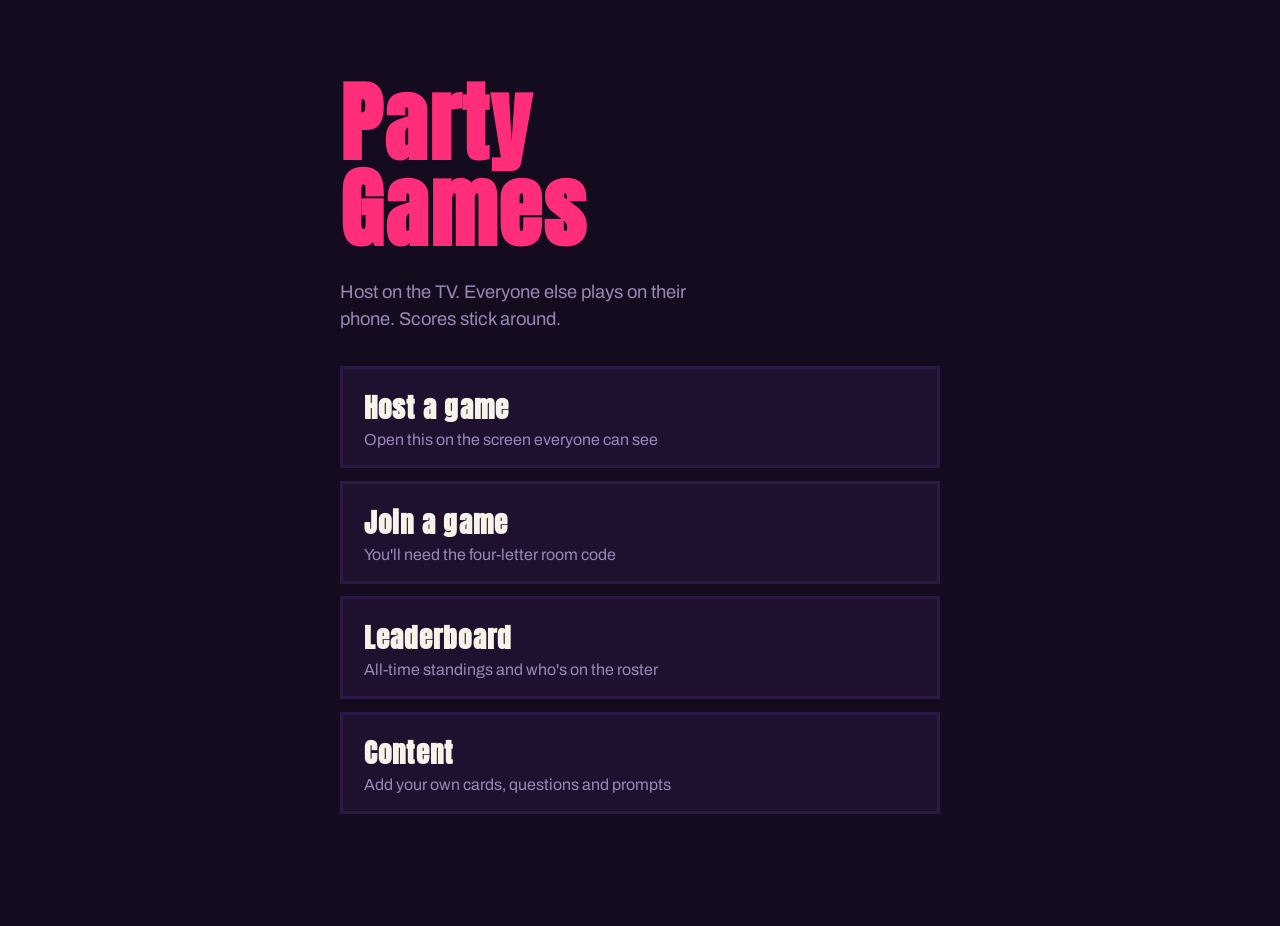
<file: index.html>
<!doctype html>
<html lang="en">
<head>
<meta charset="utf-8">
<meta name="viewport" content="width=device-width, initial-scale=1, viewport-fit=cover">
<title>Party Games</title>
<meta name="theme-color" content="#140B1F">
<link rel="manifest" href="manifest.webmanifest">
<link rel="icon" href="icon.svg" type="image/svg+xml">
<link rel="apple-touch-icon" href="icon.svg">
<meta name="apple-mobile-web-app-capable" content="yes">
<meta name="apple-mobile-web-app-status-bar-style" content="black-translucent">
<link rel="stylesheet" href="css/style.css?v=e41d2d7-11032002">
</head>
<body>
<main class="landing">
  <h1>Party<br>Games</h1>
  <p class="lead">Host on the TV. Everyone else plays on their phone. Scores stick around.</p>

  <nav class="bigchoice">
    <a href="host.html"><b>Host a game</b><span>Open this on the screen everyone can see</span></a>
    <a href="play.html"><b>Join a game</b><span>You'll need the four-letter room code</span></a>
    <a href="leaderboard.html"><b>Leaderboard</b><span>All-time standings and who's on the roster</span></a>
    <a href="manage.html" class="quiet"><b>Content</b><span>Add your own cards, questions and prompts</span></a>
  </nav>

  <div id="setup" hidden class="setupnote">
    <p><b>Running in local mode.</b> Phones can't join yet — everything stays on this
       one device. Add your Firebase config in <code>src/config.js</code> to turn on
       multiplayer. Steps are in the README.</p>
  </div>
</main>

<script type="module">
  import { FIREBASE_READY } from './src/config.js?v=e41d2d7-11032002';
  if (!FIREBASE_READY) document.getElementById('setup').hidden = false;
</script>
</body>
</html>
</file>
<file: css/style.css>
/* ===========================================================================
   Party games — shared stylesheet.
   Host screen is built to read from ten feet away. Phone screen is built to
   be hit with a thumb without looking down for long.
   =========================================================================== */

@import url('https://fonts.googleapis.com/css2?family=Anton&family=Archivo:ital,wght@0,400;0,600;0,800;1,400&display=swap');

:root {
  --ink:      #140B1F;   /* the table */
  --ink-2:    #1F1030;   /* raised surface */
  --ink-3:    #2C1845;   /* input wells */
  --hot:      #FF2D7A;   /* identity colour */
  --hot-deep: #B3144F;
  --volt:     #D6FF3F;   /* reserved: correct / got it */
  --card:     #F7F3E8;   /* card stock */
  --chalk:    #EDE6F5;
  --mute:     #9B86B5;

  --display: 'Anton', 'Haettenschweiler', 'Arial Narrow', sans-serif;

  /* Anton is condensed enough that it needs tracking to stay readable,
     more of it at smaller sizes. */
  --track-xl: .02em;
  --track-lg: .03em;
  --track-md: .045em;
  --ui: 'Archivo', system-ui, -apple-system, sans-serif;

  --shadow-hard: 6px 6px 0 var(--ink);
  --shadow-hot:  5px 5px 0 var(--hot-deep);
}

* { box-sizing: border-box; }

html, body {
  margin: 0;
  padding: 0;
  background: var(--ink);
  color: var(--chalk);
  font-family: var(--ui);
  -webkit-text-size-adjust: 100%;
}

body {
  min-height: 100vh;
  min-height: calc(var(--vh, 1vh) * 100);
  overscroll-behavior: none;
}

h1, h2, h3 { margin: 0 0 .4em; font-weight: 800; }
p { margin: 0 0 .8em; line-height: 1.5; }
b.fill { color: var(--hot); font-weight: 800; }
.muted { color: var(--mute); }
.small { font-size: .85rem; }

a { color: var(--hot); }

:focus-visible {
  outline: 3px solid var(--volt);
  outline-offset: 3px;
}

/* ============================ HOST / TV ================================== */

.host {
  display: grid;
  grid-template-rows: auto 1fr;
  height: 100vh;
  height: calc(var(--vh, 1vh) * 100);
  overflow: hidden;
  /* overscan: TVs crop the edges; keep everything inside the safe area */
  padding: var(--overscan, 0) var(--overscan, 0);
  box-sizing: border-box;
}

.topbar {
  display: flex;
  align-items: center;
  gap: 1.25rem;
  padding: .9rem 1.5rem;
  border-bottom: 3px solid var(--ink-3);
  flex-wrap: wrap;
}

.brand {
  font-family: var(--display);
  font-size: 1.6rem;
  letter-spacing: var(--track-md);
  color: var(--hot);
}

.codebox {
  display: flex;
  align-items: baseline;
  gap: .6rem;
}
.codebox .lbl { color: var(--mute); font-size: .9rem; }
#code {
  font-family: var(--display);
  font-size: 2.4rem;
  letter-spacing: .14em;
  color: var(--card);
}

.badge {
  margin-left: auto;
  font-size: .75rem;
  font-weight: 800;
  padding: .3rem .6rem;
  border: 2px solid var(--mute);
  color: var(--mute);
}
.badge.firebase { border-color: var(--volt); color: var(--volt); }

.stage {
  display: flex;
  flex-direction: column;
  /* Not justify-content:center: when content is taller than the screen,
     centering pushes its top up under the title bar. Auto margins on the
     children centre when there's room and pin to the top when there isn't
     (works on old TV browsers, unlike 'safe center'). */
  justify-content: flex-start;
  align-items: center;
  text-align: center;
  padding: clamp(.6rem, 1.6vh, 1.6rem) clamp(1rem, 4vw, 4rem);
  gap: clamp(.4rem, 1.2vh, 1rem);
  min-height: 0;
  overflow: hidden;
  position: relative;
}
/* the scaled region: viewport.js shrinks this if content is taller than the screen */
#stage { width: 100%; }

.qmeta {
  font-size: 1rem;
  color: var(--mute);
  letter-spacing: .04em;
}

.question {
  font-family: var(--display);
  font-size: clamp(1.6rem, min(4.6vw, 7.5vh), 4.2rem);
  line-height: 1.1;
  letter-spacing: var(--track-xl);
  max-width: 24ch;
  margin: .2em 0 .4em;
  color: var(--card);
  text-wrap: balance;
}

.subq {
  font-family: var(--display);
  font-size: clamp(1.3rem, min(2.8vw, 5vh), 2.4rem);
  text-wrap: balance;
  line-height: 1.15;
  letter-spacing: var(--track-lg);
  max-width: 28ch;
  color: var(--card);
}

.phint { color: var(--mute); font-size: 1.1rem; }
.phint.big { font-size: 1.5rem; }

/* quiz options */
.opts {
  display: grid;
  grid-template-columns: repeat(2, minmax(0, 1fr));
  gap: 1rem;
  width: min(1100px, 100%);
}
.opt {
  display: flex;
  align-items: center;
  gap: .9rem;
  text-align: left;
  background: var(--ink-2);
  border: 3px solid var(--ink-3);
  border-radius: 6px;
  padding: clamp(.7rem, 1.4vh, 1.1rem) 1.3rem;
  font-size: clamp(1rem, min(1.8vw, 3vh), 1.6rem);
  font-weight: 600;
}
.opt .letter {
  font-family: var(--display);
  color: var(--hot);
  font-size: 1.4em;
  line-height: 1;
}
.opt.correct {
  background: var(--volt);
  border-color: var(--volt);
  color: var(--ink);
  box-shadow: var(--shadow-hard);
}
.opt.correct .letter { color: var(--ink); }
.opt.dim { opacity: .35; }

.note {
  margin-top: .6rem;
  font-style: italic;
  color: var(--mute);
  max-width: 50ch;
}

/* played cards — the one loud idea: physical stock on a dark table */
.vgrid {
  display: flex;
  flex-wrap: wrap;
  justify-content: center;
  gap: 1.4rem;
  width: min(1200px, 100%);
}
.vcard {
  background: var(--card);
  color: var(--ink);
  border-radius: 4px;
  padding: 1.2rem 1.3rem;
  min-width: 15rem;
  max-width: 24rem;
  text-align: left;
  box-shadow: var(--shadow-hard);
}
.vgrid .vcard:nth-child(3n)   { transform: rotate(-1.1deg); }
.vgrid .vcard:nth-child(3n+2) { transform: rotate(.9deg); }
.vcard .vtext {
  font-size: clamp(1rem, 1.6vw, 1.4rem);
  font-weight: 600;
  line-height: 1.3;
}
.vcard .vwho {
  margin-top: .8rem;
  padding-top: .6rem;
  border-top: 2px solid rgba(20, 11, 31, .18);
  font-size: .95rem;
  color: #5B4A6B;
}
.vcard .vwho b { color: var(--hot-deep); margin-left: .4rem; }
.vcard.won {
  box-shadow: var(--shadow-hot);
  transform: rotate(0) scale(1.03);
}

/* charades word */
.word {
  font-family: var(--display);
  /* Sized to width AND height so phrases never run off a short TV screen. */
  font-size: clamp(2.6rem, min(13vw, 24vh), 11rem);
  line-height: 1.05;
  letter-spacing: var(--track-xl);
  text-wrap: balance;
  color: var(--card);
  padding: .1em .2em;
  max-width: 100%;
  word-break: break-word;
}
.word.w-mid  { font-size: clamp(2.2rem, min(9vw, 16vh), 8rem); }
.word.w-long { font-size: clamp(1.8rem, min(6.5vw, 11.5vh), 6rem); letter-spacing: var(--track-lg); }
.word.flash-got  { color: var(--volt); }
.word.flash-skip { color: var(--mute); }

.twocol {
  display: grid;
  grid-template-columns: repeat(2, minmax(0, 1fr));
  gap: 2.5rem;
  width: min(900px, 100%);
  text-align: left;
}
.wlist { list-style: none; padding: 0; margin: 0; font-size: 1.15rem; }
.wlist li { padding: .3rem 0; border-bottom: 2px solid var(--ink-3); }
.wlist.got li  { color: var(--volt); }
.wlist.skip li { color: var(--mute); }

/* timer: a draining ring with the seconds inside */
.timer {
  position: relative;
  display: grid;
  place-items: center;
  width: clamp(3.8rem, 9vh, 6rem);
  height: clamp(3.8rem, 9vh, 6rem);
  font-family: var(--display);
  font-size: clamp(1.4rem, 4vh, 2.4rem);
  letter-spacing: var(--track-md);
  color: var(--chalk);
  line-height: 1;
}
.timer.big {
  width: clamp(6rem, 11vw, 9.5rem);
  height: clamp(6rem, 11vw, 9.5rem);
  font-size: clamp(2.4rem, 4.6vw, 4rem);
}
.timer .tring {
  position: absolute; inset: 0;
  width: 100%; height: 100%;
  transform: rotate(-90deg);
}
.timer .tring circle {
  fill: none;
  stroke-width: 3;
  stroke-linecap: round;
}
.timer .tring .track { stroke: var(--ink-3); }
.timer .tring .prog {
  stroke: var(--hot);
  stroke-dasharray: 100;
  stroke-dashoffset: 0;
  transition: stroke-dashoffset .25s linear, stroke .3s;
}
.timer .tnum { position: relative; }
.timer.urgent { color: var(--hot); animation: pulse .5s ease-in-out infinite alternate; }
.timer.urgent .tring .prog { stroke: var(--hot); }
@keyframes pulse { from { transform: scale(1); } to { transform: scale(1.07); } }

/* scores */
.scores { width: min(760px, 100%); }
.srow {
  display: grid;
  grid-template-columns: 2.5rem 3rem 1fr auto;
  align-items: center;
  gap: 1rem;
  padding: .85rem 1.1rem;
  border-bottom: 3px solid var(--ink-3);
  font-size: clamp(1.1rem, 2vw, 1.7rem);
  text-align: left;
}
.srow .rank { font-family: var(--display); color: var(--mute); }
.srow .emoji { font-size: 1.5em; }
.srow .spts { font-family: var(--display); letter-spacing: var(--track-lg); color: var(--hot); }
.srow.lead {
  background: var(--ink-2);
  box-shadow: inset 5px 0 0 var(--hot);
}
.srow.lead .rank { color: var(--hot); }

/* lobby */
.lobby {
  display: grid;
  grid-template-columns: minmax(0, .8fr) minmax(0, 1.5fr);
  gap: clamp(1.2rem, 4vw, 3.5rem);
  align-items: start;
  align-self: start;
  width: min(1320px, 100%);
  text-align: left;
  padding-top: clamp(.4rem, 1.5vh, 1.5rem);
}
#stage {
  display: flex;
  flex-direction: column;
  align-items: center;
  justify-content: center;
  gap: 1rem;
  width: 100%;
}
#stage:empty { display: none; }
.stage > #lobby, .stage > #stage { margin-block: auto; flex-shrink: 0; }
body.playing #lobby { display: none; }

.joinpanel { }
.joinpanel h2, .lobby section > h2 {
  font-family: var(--display);
  font-size: clamp(1.3rem, 3.2vh, 2.2rem);
  letter-spacing: var(--track-lg);
  color: var(--card);
  margin-bottom: .3em;
}
#qr {
  background: var(--card);
  padding: .9rem;
  width: fit-content;
  border-radius: 4px;
  box-shadow: var(--shadow-hard);
  margin-bottom: 1rem;
}
#qr svg { display: block; width: clamp(120px, min(18vw, 28vh), 230px); height: auto; }
#joinurl {
  font-weight: 600;
  color: var(--chalk);
  word-break: break-all;
}

.plist { display: flex; flex-wrap: wrap; gap: .5rem; margin: .4rem 0 1rem; }
.chip {
  display: inline-flex;
  align-items: center;
  gap: .45rem;
  background: var(--ink-2);
  border: 2px solid var(--ink-3);
  padding: .45rem .5rem .45rem .7rem;
  font-weight: 600;
}
.chip.off { opacity: .45; }
/* party standings: chips ranked by points across the night's games */
.chip.ranked { gap: .45rem; }
.chip .crank { font-style: normal; font-family: var(--display); color: var(--mute); min-width: 1.1em; text-align: right; }
.chip .ctotal { font-family: var(--display); color: var(--volt); margin-left: .2rem; letter-spacing: .02em; }
.chip .cwins { font-style: normal; font-size: .85em; }
.chip.lead { border-color: var(--volt); box-shadow: 0 0 0 1px var(--volt) inset; }
.chip.lead .crank { color: var(--volt); }
.kick {
  background: none;
  border: 0;
  color: var(--mute);
  font-size: 1.2rem;
  line-height: 1;
  cursor: pointer;
  padding: 0 .2rem;
}
.kick:hover { color: var(--hot); }

/* nine games: two columns, compact rows, scaled by viewport height */
.menu {
  display: grid;
  grid-template-columns: repeat(2, minmax(0, 1fr));
  gap: clamp(.4rem, 1vh, .7rem);
}
.gamebtn {
  display: grid;
  gap: .1rem;
  text-align: left;
  background: var(--ink-2);
  color: var(--chalk);
  border: 3px solid var(--ink-3);
  border-radius: 6px;
  padding: clamp(.55rem, 1.4vh, .9rem) 1rem;
  font-family: inherit;
  cursor: pointer;
  transition: none;
  min-width: 0;
}
.gamebtn span { font-size: clamp(.75rem, 1.5vh, .9rem); }
.gamebtn b {
  font-family: var(--display);
  font-size: clamp(1.05rem, 2.6vh, 1.45rem);
  letter-spacing: var(--track-md);
  color: var(--card);
  white-space: nowrap;
  overflow: hidden;
  text-overflow: ellipsis;
}
.gamebtn span { color: var(--mute); }
.gamebtn:hover, .gamebtn:focus-visible {
  border-color: var(--hot);
  background: var(--ink-3);
}

#endgame {
  display: none;
  margin-left: auto;
  background: none;
  border: 2px solid var(--ink-3);
  color: var(--mute);
  font-family: inherit;
  font-weight: 700;
  font-size: .85rem;
  padding: .4rem .8rem;
  cursor: pointer;
}
#endgame:hover, #endgame:focus-visible {
  border-color: var(--hot);
  color: var(--hot);
}
body.ingame #endgame { display: block; }
body.playing #endgame + .badge { margin-left: .6rem; }

#again {
  margin-top: 1.5rem;
  background: var(--hot);
  color: var(--ink);
  border: 0;
  font-family: var(--display);
  font-size: 1.6rem;
  padding: .7rem 1.6rem;
  cursor: pointer;
  box-shadow: var(--shadow-hard);
}

.err { color: var(--hot); }

/* ============================== PHONE ==================================== */

.phone {
  display: grid;
  grid-template-rows: auto 1fr;
  min-height: 100vh;
  min-height: calc(var(--vh, 1vh) * 100);
}

.pbar {
  display: flex;
  align-items: center;
  gap: .75rem;
  padding: .7rem 1rem;
  border-bottom: 3px solid var(--ink-3);
  font-weight: 600;
}
.pbar .score {
  margin-left: auto;
  font-family: var(--display);
  font-size: 1.4rem;
  color: var(--hot);
}

#pstage, .pwrap {
  padding: 1rem;
  display: flex;
  flex-direction: column;
  justify-content: flex-start;
}

.pcard { display: flex; flex-direction: column; gap: .7rem; }
.pcard h2 {
  font-family: var(--display);
  font-size: 2rem;
  letter-spacing: var(--track-lg);
  color: var(--card);
}
.pcard.win h2  { color: var(--volt); }
.pcard.lose h2 { color: var(--mute); }
.pcard.tall { min-height: 70vh; min-height: calc(var(--vh, 1vh) * 70); justify-content: center; }

.pbtn {
  display: flex;
  align-items: center;
  gap: .7rem;
  width: 100%;
  min-height: 4rem;
  text-align: left;
  background: var(--ink-2);
  color: var(--chalk);
  border: 3px solid var(--ink-3);
  padding: .9rem 1rem;
  font-family: inherit;
  font-size: 1.05rem;
  font-weight: 600;
  cursor: pointer;
}
.pbtn .letter {
  font-family: var(--display);
  font-size: 1.5rem;
  color: var(--hot);
  line-height: 1;
}
.pbtn:active { background: var(--ink-3); }
.pbtn.primary {
  justify-content: center;
  background: var(--hot);
  color: var(--ink);
  border-color: var(--hot);
  font-family: var(--display);
  font-size: 1.4rem;
  letter-spacing: var(--track-lg);
}
.pbtn.primary:disabled {
  background: var(--ink-2);
  color: var(--mute);
  border-color: var(--ink-3);
  font-family: var(--ui);
  font-size: 1.05rem;
  cursor: default;
}
.pbtn.own { opacity: .4; }
.pbtn.own i { color: var(--mute); font-style: normal; }

.hand { display: grid; gap: .5rem; }
.card {
  position: relative;
  background: var(--card);
  color: var(--ink);
  border: 0;
  border-radius: 4px;
  padding: .9rem 1rem;
  text-align: left;
  font-family: inherit;
  font-size: 1.05rem;
  font-weight: 600;
  min-height: 3.4rem;
  cursor: pointer;
  box-shadow: 3px 3px 0 var(--ink-3);
}
.card.picked {
  box-shadow: 3px 3px 0 var(--hot-deep);
  outline: 3px solid var(--hot);
}
.pickno {
  display: inline-grid;
  place-items: center;
  width: 1.5rem;
  height: 1.5rem;
  margin-right: .5rem;
  background: var(--hot);
  color: var(--card);
  border-radius: 50%;
  font-family: var(--display);
  font-size: .9rem;
  vertical-align: middle;
}

.ptext {
  width: 100%;
  min-height: 7rem;
  background: var(--ink-3);
  color: var(--chalk);
  border: 3px solid var(--ink-3);
  border-radius: 4px;
  padding: .8rem;
  font-family: inherit;
  font-size: 1.05rem;
  resize: vertical;
}
.ptext:focus { border-color: var(--hot); }

.hugebtn {
  flex: 1;
  width: 100%;
  min-height: 9rem;
  border: 0;
  border-radius: 4px;
  font-family: var(--display);
  font-size: 2.6rem;
  letter-spacing: var(--track-lg);
  cursor: pointer;
}
.hugebtn.got  { background: var(--volt); color: var(--ink); }
.hugebtn.skip { background: var(--ink-3); color: var(--mute); }
.hugebtn.roll {
  background: var(--hot);
  color: var(--ink);
  min-height: 12rem;
  font-size: 3.4rem;
  box-shadow: 0 8px 0 var(--hot-deep);
}
.hugebtn.roll:active, .hugebtn.roll.pressed { box-shadow: 0 2px 0 var(--hot-deep); }
.hugebtn:active { filter: brightness(.88); }

/* join screen */
.joinwrap {
  padding: 1.5rem 1.25rem;
  max-width: 28rem;
  margin: 0 auto;
  width: 100%;
}
.joinwrap h1 {
  font-family: var(--display);
  font-size: clamp(2.2rem, 11vw, 3.4rem);
  color: var(--hot);
  line-height: 1;
  letter-spacing: var(--track-xl);
  margin-bottom: .5rem;
}
.field { display: grid; gap: .35rem; margin-bottom: 1rem; }
.field label { color: var(--mute); font-weight: 600; font-size: .95rem; }
.field input {
  background: var(--ink-3);
  border: 3px solid var(--ink-3);
  border-radius: 4px;
  color: var(--chalk);
  font-family: inherit;
  font-size: 1.2rem;
  padding: .8rem;
  width: 100%;
}
.field input:focus { border-color: var(--hot); }
#roomcode {
  font-family: var(--display);
  font-size: 2rem;
  letter-spacing: .2em;
  text-transform: uppercase;
}

/* ============================ LANDING ==================================== */

.landing {
  max-width: 40rem;
  margin: 0 auto;
  padding: clamp(2rem, 8vw, 5rem) 1.25rem;
}
.landing h1 {
  font-family: var(--display);
  font-size: clamp(2.6rem, 13vw, 5.5rem);
  line-height: .98;
  letter-spacing: var(--track-xl);
  color: var(--hot);
  margin-bottom: .3em;
}
.landing .lead { font-size: 1.15rem; color: var(--mute); max-width: 34ch; }
.bigchoice { display: grid; gap: .8rem; margin: 2rem 0; }
.bigchoice a {
  display: grid;
  gap: .2rem;
  padding: 1.1rem 1.3rem;
  background: var(--ink-2);
  border: 3px solid var(--ink-3);
  color: var(--chalk);
  text-decoration: none;
}
.bigchoice a:hover { border-color: var(--hot); background: var(--ink-3); }
.bigchoice b {
  font-family: var(--display);
  font-size: 1.7rem;
  letter-spacing: var(--track-md);
  color: var(--card);
}
.bigchoice span { color: var(--mute); }

.setupnote {
  border-left: 5px solid var(--hot);
  padding: .3rem 0 .3rem 1rem;
  color: var(--mute);
}

/* ============================ LEADERBOARD ================================ */

.board { max-width: 48rem; margin: 0 auto; padding: 2rem 1.25rem 4rem; }
.board h1 {
  font-family: var(--display);
  font-size: clamp(2.2rem, 9vw, 3.6rem);
  letter-spacing: var(--track-xl);
  color: var(--hot);
}
.board .srow { font-size: 1.15rem; grid-template-columns: 2.2rem 2.4rem 1fr auto auto; }
.board .meta { color: var(--mute); font-size: .9rem; }
.tabs { display: flex; gap: .5rem; margin: 1.2rem 0; flex-wrap: wrap; }
.tab {
  background: var(--ink-2);
  border: 3px solid var(--ink-3);
  color: var(--mute);
  font-family: inherit;
  font-weight: 700;
  padding: .5rem .9rem;
  cursor: pointer;
}
.tab.on { border-color: var(--hot); color: var(--card); }
.rosterrow {
  display: flex;
  align-items: center;
  gap: .8rem;
  padding: .7rem .4rem;
  border-bottom: 3px solid var(--ink-3);
}
.rosterrow .rname { font-weight: 600; flex: 1; }
.linkbtn {
  background: none;
  border: 0;
  color: var(--mute);
  font-family: inherit;
  font-weight: 600;
  cursor: pointer;
  text-decoration: underline;
}
.linkbtn:hover { color: var(--hot); }
.addrow { display: flex; gap: .5rem; margin-top: 1rem; }
.addrow input {
  flex: 1;
  background: var(--ink-3);
  border: 3px solid var(--ink-3);
  border-radius: 4px;
  color: var(--chalk);
  font-family: inherit;
  font-size: 1rem;
  padding: .7rem;
}
.addrow button {
  background: var(--hot);
  color: var(--ink);
  border: 0;
  font-family: var(--display);
  font-size: 1.1rem;
  padding: .6rem 1.1rem;
  cursor: pointer;
}

/* ============================ RESPONSIVE ================================= */

/* portrait (a phone opened the host page): let it scroll */
html.portrait .host { height: auto; min-height: calc(var(--vh, 1vh) * 100); overflow: visible; }
html.portrait .stage { overflow: visible; }
html.portrait .lobby { padding-top: .6rem; }
html.portrait #qr svg { width: min(60vw, 240px); }

@media (max-width: 900px) {
  .lobby { grid-template-columns: 1fr; }
  .menu { grid-template-columns: 1fr; }
  .opts  { grid-template-columns: 1fr; }
  .twocol { grid-template-columns: 1fr; gap: 1.2rem; }
}

@media (prefers-reduced-motion: reduce) {
  * { animation: none !important; transition: none !important; }
  .vgrid .vcard, .vcard.won { transform: none; }
}


/* ============================ MOTION SYSTEM ============================== */

.fx-in { animation: fxIn .42s cubic-bezier(.2,.8,.2,1) both; }
@keyframes fxIn {
  from { opacity: 0; transform: translateY(14px); }
  to   { opacity: 1; transform: none; }
}
.fx-stagger {
  animation: fxRise .5s cubic-bezier(.2,.8,.2,1) both;
  animation-delay: var(--d, 0ms);
}
@keyframes fxRise {
  from { opacity: 0; transform: translateY(18px) scale(.98); }
  to   { opacity: 1; transform: none; }
}
.pop { animation: pop .35s cubic-bezier(.2,.9,.3,1.3) both; }
@keyframes pop {
  from { opacity: 0; transform: scale(.86); }
  to   { opacity: 1; transform: none; }
}

.fx-flash {
  position: fixed; inset: 0; pointer-events: none; z-index: 50;
  animation: flashOut .55s ease-out both;
}
.fx-flash.volt { background: var(--volt); }
.fx-flash.hot  { background: var(--hot); }
@keyframes flashOut { from { opacity: .35; } to { opacity: 0; } }

.fx-confetti { position: fixed; inset: 0; pointer-events: none; z-index: 60; overflow: hidden; }
.fx-confetti i {
  position: absolute; top: -4vh; left: var(--x);
  width: var(--s); height: calc(var(--s) * 1.6);
  border-radius: 2px;
  animation: fall var(--t) linear var(--d) both;
}
@keyframes fall {
  from { transform: translateY(0) rotate(0); opacity: 1; }
  85%  { opacity: 1; }
  to   { transform: translateY(110vh) rotate(var(--r)); opacity: 0; }
}

/* tactile buttons */
.pbtn, .card, .hugebtn, .gamebtn, .catcard {
  transition: transform .12s cubic-bezier(.2,.8,.2,1), box-shadow .12s, background .15s, border-color .15s;
  -webkit-tap-highlight-color: transparent;
  touch-action: manipulation;
  user-select: none;
}
.pbtn:active, .card:active, .hugebtn:active, .gamebtn:active, .catcard:active,
.pbtn.pressed, .card.pressed, .hugebtn.pressed {
  transform: scale(.965);
}
.hugebtn:not(.roll) { box-shadow: 0 8px 0 rgba(0,0,0,.35); }
.hugebtn:not(.roll):active, .hugebtn:not(.roll).pressed { box-shadow: 0 2px 0 rgba(0,0,0,.35); }
.hugebtn:active, .hugebtn.pressed { transform: translateY(6px) scale(.99); }

.tools { display: inline-flex; gap: .4rem; margin-left: auto; }
.soundbtn {
  background: none; border: 2px solid var(--ink-3); color: var(--mute);
  font-size: 1rem; line-height: 1; padding: .35rem .5rem; cursor: pointer; border-radius: 4px;
}
.soundbtn[aria-pressed="true"] { border-color: var(--hot); }
.topbar .tools { margin-left: auto; }
.topbar #endgame { margin-left: 0; }
body.playing .topbar .tools { margin-left: auto; }

/* reveal: the winning card lifts */
.vcard.won { animation: liftWin .6s cubic-bezier(.2,.9,.3,1.2) both .25s; }
@keyframes liftWin {
  from { transform: scale(1) rotate(0); box-shadow: var(--shadow-hard); }
  to   { transform: scale(1.06) rotate(0); box-shadow: var(--shadow-hot), 0 18px 40px rgba(0,0,0,.45); }
}
.opt.correct { animation: optWin .45s cubic-bezier(.2,.9,.3,1.3) both; }
@keyframes optWin { from { transform: scale(.97); } to { transform: scale(1.02); } }

/* charades category picker */
.catbadge {
  display: inline-flex; align-items: center; gap: .5rem;
  border: 2px solid var(--hot); color: var(--hot);
  font-weight: 800; padding: .35rem .9rem; margin-bottom: .4rem;
}
.catbadge .catemoji { font-size: 1.3em; }
.catgrid {
  display: grid;
  grid-template-columns: repeat(auto-fill, minmax(13rem, 1fr));
  gap: .8rem;
  width: min(1100px, 100%);
}
.catcard {
  position: relative;
  display: grid; gap: .25rem; justify-items: start; text-align: left;
  background: var(--ink-2); color: var(--chalk);
  border: 3px solid var(--ink-3); padding: 1rem 1.1rem;
  font-family: inherit; cursor: pointer; min-height: 7.2rem;
}
.catcard:hover, .catcard:focus-visible { border-color: var(--hot); background: var(--ink-3); }
.catcard .catemoji { font-size: 1.8rem; line-height: 1; }
.catcard b { font-family: var(--display); font-size: 1.35rem; letter-spacing: var(--track-md); color: var(--card); }
.catcard .catblurb { color: var(--mute); font-size: .9rem; }
.catcard .catcount {
  position: absolute; top: .6rem; right: .7rem;
  font-family: var(--display); color: var(--mute); font-size: .95rem;
}
.catcard.random { border-style: dashed; }

/* ============================== 3D BOARD ================================= */

.bscene {
  width: min(1250px, 100%);
  perspective: 1400px;
  perspective-origin: 50% 30%;
}
.btable {
  transform-style: preserve-3d;
  transform-origin: 50% 60%;
  padding: 2.2rem 2.4rem 2.6rem;
  border-radius: 18px;
  background:
    radial-gradient(ellipse at 50% 20%, rgba(255,45,122,.10), transparent 60%),
    linear-gradient(180deg, #2A1442, #1A0D2A);
  box-shadow:
    0 60px 90px -30px rgba(0,0,0,.8),
    inset 0 2px 0 rgba(255,255,255,.06),
    inset 0 -2px 0 rgba(0,0,0,.4);
  animation: tableIn .9s cubic-bezier(.2,.8,.2,1) both;
}
@keyframes tableIn {
  from { transform: rotateX(62deg) translateY(60px); opacity: 0; }
  to   { transform: rotateX(38deg) translateY(0);   opacity: 1; }
}
.btable[data-focus] { transition: transform 1.1s cubic-bezier(.3,.9,.3,1), box-shadow .8s; }
.btable[data-focus="z-bar"]    { box-shadow: 0 60px 90px -30px rgba(0,0,0,.8), 0 0 80px -20px rgba(255,45,122,.35); }
.btable[data-focus="z-court"]  { box-shadow: 0 60px 90px -30px rgba(0,0,0,.8), 0 0 80px -20px rgba(155,134,181,.45); }
.btable[data-focus="z-clinic"] { box-shadow: 0 60px 90px -30px rgba(0,0,0,.8), 0 0 80px -20px rgba(214,255,63,.3); }
.btable[data-focus="z-after"]  { box-shadow: 0 60px 90px -30px rgba(0,0,0,.8), 0 0 80px -20px rgba(255,160,60,.4); }
.boardgrid {
  position: relative;
  height: calc(var(--vh, 1vh) * 62);   /* fallback when aspect-ratio is unsupported */
  aspect-ratio: 16 / 9.4;
  max-height: calc(var(--vh, 1vh) * 66);
  width: 100%;
  transform-style: preserve-3d;
}
.boardgrid.spiral .tile {
  position: absolute;
  left: var(--x); top: var(--y);
  width: calc(var(--tw, 8.6%) * var(--sz, 1));
  aspect-ratio: 1.3 / 1;
  transform: translate(-50%, -50%) translateZ(0);
}
.boardgrid.spiral .tokenlayer { transform: translateZ(22px); }
.boardgrid.spiral .pt-emoji { top: -.95em; }
.boardgrid.spiral .pt-base  { top: -.1em; }
.boardgrid.spiral .tile.centre {
  width: calc(var(--tw, 9.2%) * 1.35);
  aspect-ratio: 1 / 1;
  z-index: 2;
}
.boardgrid.spiral .tile.centre .tface { border-radius: 50%; animation: jackpotGlow 2.2s ease-in-out infinite alternate; }
@keyframes jackpotGlow {
  from { box-shadow: 0 0 0 3px #FFD700, 0 0 24px 4px rgba(255,215,0,.35), inset 0 1px 0 rgba(255,255,255,.1); }
  to   { box-shadow: 0 0 0 3px #FFD700, 0 0 54px 12px rgba(255,215,0,.6),  inset 0 1px 0 rgba(255,255,255,.1); }
}
.road {
  position: absolute; inset: 0; width: 100%; height: 100%;
  overflow: visible; pointer-events: none; transform: translateZ(1px);
}
.road path {
  fill: none; stroke: rgba(255,255,255,.07); stroke-width: 58;
  stroke-linecap: round; stroke-linejoin: round;
  vector-effect: non-scaling-stroke;
}
.road path { stroke-width: 40px; }
.boardgrid.spiral .zlabel {
  position: absolute; left: var(--x); top: var(--y);
  transform: translate(-50%, -50%) translateZ(2px);
  grid-area: auto; writing-mode: horizontal-tb;
  white-space: nowrap;
}
.boardgrid.spiral .zlabel.z-after { transform: translate(-50%, -50%) translateZ(2px); }
.boardgrid.spiral .bcentre {
  position: absolute; left: 1%; bottom: 2%; width: 30%; max-width: 26rem;
  grid-area: auto; padding: .6rem .8rem; text-align: left; align-items: flex-start;
  background: linear-gradient(180deg, rgba(20,11,31,.85), rgba(20,11,31,.6));
  border: 2px solid var(--ink-3); border-radius: 10px; transform: translateZ(8px);
}
.boardgrid.spiral .bname { font-size: clamp(1.3rem, 3.2vh, 2.4rem); }
.boardgrid.spiral .bmsg  { font-size: clamp(1rem, 2.4vh, 1.7rem); max-width: none; }
.boardgrid.spiral .bdie  { font-size: clamp(1.8rem, 4.5vh, 3.2rem); }
.btable {
  transform: rotateX(calc(38deg + var(--tilt, 0deg))) rotateZ(var(--pan, 0deg)) scale(var(--zoom, 1));
  transition: transform 1.1s cubic-bezier(.3,.9,.3,1), box-shadow .8s;
}
@media (max-width: 900px) { .boardgrid { --tw: 11%; } }

/* a tile is a raised slab: lit top face + darker front edge */
.tile {
  position: relative;
  transform-style: preserve-3d;
  transform: translateZ(0);
  border-radius: 8px;
  min-width: 0;
  transition: transform .35s cubic-bezier(.2,.8,.2,1);
}
.tface {
  position: absolute; inset: 0;
  display: flex; flex-direction: column; align-items: center; justify-content: center;
  gap: .1rem; padding: .4rem; text-align: center;
  border-radius: 8px;
  background: linear-gradient(170deg, rgba(255,255,255,.07), rgba(0,0,0,.12)), var(--ink-2);
  border: 2px solid rgba(255,255,255,.08);
  box-shadow: inset 0 1px 0 rgba(255,255,255,.08);
  transform: translateZ(14px);
}
.tside {
  position: absolute; left: 0; right: 0; bottom: -14px; height: 14px;
  border-radius: 0 0 8px 8px;
  background: linear-gradient(180deg, rgba(0,0,0,.35), rgba(0,0,0,.6));
  transform-origin: top;
  transform: rotateX(-90deg) translateZ(0);
}
.ticon { font-size: clamp(.9rem, 1.6vw, 1.5rem); line-height: 1; }
.tlabel {
  font-weight: 800;
  font-size: clamp(.55rem, .95vw, .9rem);
  line-height: 1.1;
  color: var(--chalk);
  letter-spacing: .01em;
}
.tamt {
  font-family: var(--display);
  letter-spacing: var(--track-md);
  font-size: clamp(.75rem, 1.3vw, 1.15rem);
  line-height: 1;
}

.tile.tmini .tface { background: linear-gradient(170deg, rgba(255,255,255,.12), rgba(0,0,0,.1)), #4A1239; border-color: var(--hot); }
.tile.tmini .tlabel { color: #FFD1E3; }
.tile.tpay  .tface { border-color: rgba(214,255,63,.55); }
.tile.tpay  .tamt  { color: var(--volt); }
.tile.tloss .tface { border-color: rgba(255,45,122,.55); }
.tile.tloss .tamt  { color: var(--hot); }
.tile.tswap .tface { border-color: var(--mute); }
.tile.twild .tface { border-style: dashed; border-color: var(--chalk); }
.tile.trest .tface { opacity: .55; }
.tile.tstart .tface {
  background: linear-gradient(170deg, rgba(255,255,255,.14), rgba(0,0,0,.1)), #2E3A12;
  border-color: var(--volt);
}
.tile.tstart .tlabel { color: var(--volt); letter-spacing: .08em; }

/* landing glow */
.tile.lit { transform: translateZ(10px); }
.tile.lit .tface {
  box-shadow: 0 0 0 3px var(--hot), 0 0 40px 6px rgba(255,45,122,.55), inset 0 1px 0 rgba(255,255,255,.1);
  animation: litPulse 1.1s ease-in-out infinite alternate;
}
@keyframes litPulse {
  from { box-shadow: 0 0 0 3px var(--hot), 0 0 26px 4px rgba(255,45,122,.45); }
  to   { box-shadow: 0 0 0 3px var(--hot), 0 0 52px 10px rgba(255,45,122,.7); }
}

/* tokens live in an overlay so they can slide between tiles */
.tokenlayer {
  position: absolute; inset: 0;
  pointer-events: none;
  transform: translateZ(30px);
}
.ptoken {
  position: absolute; left: 0; top: 0;
  width: 0; height: 0;
  transition: left 1.1s cubic-bezier(.3,.9,.3,1), top 1.1s cubic-bezier(.3,.9,.3,1);
}
.pt-emoji {
  position: absolute;
  left: -.5em; top: -.85em;
  font-size: clamp(1.2rem, 2.3vw, 2.1rem);
  line-height: 1;
  filter: drop-shadow(0 6px 4px rgba(0,0,0,.55));
  transform-origin: 50% 100%;
}
.pt-base {
  position: absolute;
  left: -.5em; top: -.02em;
  width: 1em; height: .42em;
  border-radius: 50%;
  background: rgba(0,0,0,.5);
  font-size: clamp(1.2rem, 2.3vw, 2.1rem);
  filter: blur(2px);
}
.ptoken.active .pt-emoji { filter: drop-shadow(0 0 10px var(--hot)) drop-shadow(0 6px 4px rgba(0,0,0,.6)); }
.ptoken.active .pt-emoji { animation: bob 1.4s ease-in-out infinite; }
@keyframes bob { 0%,100% { transform: translateY(0); } 50% { transform: translateY(-6px); } }
.ptoken.hop .pt-emoji { animation: hop .9s cubic-bezier(.3,.9,.3,1) 1; }
@keyframes hop {
  0%   { transform: translateY(0) scale(1); }
  40%  { transform: translateY(-28px) scale(1.15); }
  100% { transform: translateY(0) scale(1); }
}

/* centre well */
.bcentre {
  grid-area: 3 / 2 / 4 / 7;
  display: flex; flex-direction: column; align-items: center; justify-content: center;
  gap: .35rem; text-align: center; padding: 1rem; min-width: 0;
  border-radius: 12px;
  background: radial-gradient(ellipse at center, rgba(0,0,0,.35), transparent 70%);
  transform: translateZ(2px);
}
.bturn { color: var(--mute); font-size: clamp(.85rem, 1.3vw, 1.1rem); }
.bname {
  font-family: var(--display); letter-spacing: var(--track-lg);
  font-size: clamp(1.6rem, 4vw, 3.4rem); color: var(--card); line-height: 1.1;
}
.bhint { color: var(--mute); font-size: clamp(.9rem, 1.5vw, 1.3rem); }
.bdie {
  font-family: var(--display); font-size: clamp(2.5rem, 6vw, 5rem); line-height: 1; color: var(--hot);
}
.bmsg {
  font-family: var(--display); letter-spacing: var(--track-lg);
  font-size: clamp(1.1rem, 2.6vw, 2.2rem); color: var(--card); line-height: 1.2; max-width: 24ch;
}
.bmsg.good { color: var(--volt); }
.bmsg.bad  { color: var(--hot); }

.bscores { display: flex; flex-wrap: wrap; justify-content: center; gap: .5rem; margin-top: 1.2rem; }
.bchip {
  display: inline-flex; align-items: center; gap: .4rem;
  background: var(--ink-2); border: 2px solid var(--ink-3);
  padding: .35rem .7rem; font-weight: 600; font-size: .95rem;
  transition: border-color .25s, transform .25s;
}
.bchip.active { border-color: var(--hot); transform: translateY(-2px); }
.bchip b { font-family: var(--display); letter-spacing: var(--track-md); color: var(--hot); min-width: 2.2ch; text-align: right; }

.miniwrap { display: flex; flex-direction: column; align-items: center; gap: .8rem; width: 100%; }
.minibadge { border: 2px solid var(--hot); color: var(--hot); font-weight: 800; font-size: .9rem; padding: .3rem .8rem; }

@media (max-width: 760px) {
  .btable { padding: 1rem; transform: rotateX(30deg); }
  .boardgrid { gap: .35rem; max-height: calc(var(--vh, 1vh) * 50); }
  .tlabel { font-size: .5rem; }
}

/* ================================ DICE =================================== */

.dicecard { align-items: center; justify-content: center; gap: 1.4rem; }
.diehost {
  width: 100%;
  display: grid; place-items: center;
  min-height: 11rem;
}
.dscene {
  --size: 5.6rem;
  width: var(--size); height: var(--size);
  perspective: 900px;
  position: relative;
}
.die {
  width: 100%; height: 100%;
  position: relative;
  transform-style: preserve-3d;
  transform: rotateX(-18deg) rotateY(22deg);
}
.dface {
  position: absolute; inset: 0;
  display: grid;
  grid-template-columns: repeat(3, 1fr);
  grid-template-rows: repeat(3, 1fr);
  place-items: center;
  padding: 14%;
  background: linear-gradient(145deg, #FFFDF7, #E8E2D4);
  border-radius: 16%;
  box-shadow: inset 0 0 0 2px rgba(0,0,0,.08), inset 0 -6px 10px rgba(0,0,0,.08);
  backface-visibility: hidden;
}
.dface i { width: 100%; height: 100%; display: block; }
.dface i.pip {
  width: 68%; height: 68%;
  border-radius: 50%;
  background: radial-gradient(circle at 35% 35%, #4A2A3A, var(--ink));
  box-shadow: inset 0 2px 3px rgba(0,0,0,.6);
}
.f-front  { transform: translateZ(calc(var(--size) / 2)); }
.f-back   { transform: rotateY(180deg) translateZ(calc(var(--size) / 2)); }
.f-right  { transform: rotateY(90deg)  translateZ(calc(var(--size) / 2)); }
.f-left   { transform: rotateY(-90deg) translateZ(calc(var(--size) / 2)); }
.f-top    { transform: rotateX(90deg)  translateZ(calc(var(--size) / 2)); }
.f-bottom { transform: rotateX(-90deg) translateZ(calc(var(--size) / 2)); }

.dshadow {
  position: absolute; left: 10%; right: 10%; bottom: -1.6rem; height: 1rem;
  border-radius: 50%;
  background: rgba(0,0,0,.55);
  filter: blur(6px);
  transition: transform .3s, opacity .3s;
}
.dscene.idle .die { animation: dieIdle 3s ease-in-out infinite; }
@keyframes dieIdle {
  0%,100% { transform: rotateX(-18deg) rotateY(22deg) translateY(0); }
  50%     { transform: rotateX(-14deg) rotateY(30deg) translateY(-6px); }
}
.dscene.rolling .die { animation: dieToss 1.4s cubic-bezier(.17,.84,.44,1) both; }
@keyframes dieToss {
  0%   { translate: 0 0; }
  35%  { translate: 0 -46px; }
  70%  { translate: 0 0; }
  82%  { translate: 0 -10px; }
  100% { translate: 0 0; }
}
.dscene.rolling .dshadow { animation: shadowToss 1.4s cubic-bezier(.17,.84,.44,1) both; }
@keyframes shadowToss {
  0%,70%,100% { transform: scale(1); opacity: 1; }
  35%         { transform: scale(.55); opacity: .4; }
}
.dscene.landed .die { animation: dieSettle .35s cubic-bezier(.2,.9,.3,1.4) both; }
@keyframes dieSettle { from { scale: .94; } to { scale: 1; } }

.rolled {
  font-family: var(--display); font-size: 2.2rem; letter-spacing: var(--track-lg); color: var(--card);
  animation: pop .4s cubic-bezier(.2,.9,.3,1.3) both .9s;
}

@media (prefers-reduced-motion: reduce) {
  .fx-in, .fx-stagger, .pop, .tile, .ptoken, .btable, .dscene .die, .dshadow, .vcard.won, .opt.correct, .timer.urgent, .rolled {
    animation: none !important; transition: none !important;
  }
  .btable { transform: rotateX(38deg); }
}

/* ============================ WINNER PODIUM ============================== */

.podium {
  display: flex; flex-direction: column; align-items: center; gap: .15rem;
  padding: 1rem 2.5rem 1.4rem;
  position: relative;
}
.podium::before {
  content: '';
  position: absolute; inset: 10% -10% 0;
  background: radial-gradient(ellipse at 50% 60%, rgba(255,45,122,.22), transparent 65%);
  filter: blur(10px);
  z-index: -1;
}
.crown { font-size: clamp(1.6rem, 4vh, 2.6rem); animation: crownDrop .7s cubic-bezier(.2,.9,.3,1.4) both .15s; }
@keyframes crownDrop { from { transform: translateY(-30px) rotate(-12deg); opacity: 0; } to { transform: none; opacity: 1; } }
.wemoji {
  font-size: clamp(3.5rem, 12vh, 7rem); line-height: 1;
  filter: drop-shadow(0 0 24px rgba(255,45,122,.6)) drop-shadow(0 10px 8px rgba(0,0,0,.6));
  animation: wPop .6s cubic-bezier(.2,.9,.3,1.4) both .3s;
}
@keyframes wPop { from { transform: scale(.4); opacity: 0; } to { transform: scale(1); opacity: 1; } }
.wname {
  font-family: var(--display); letter-spacing: var(--track-xl);
  font-size: clamp(2.2rem, 9vh, 5.5rem); line-height: 1; color: var(--card);
  animation: fxRise .5s cubic-bezier(.2,.8,.2,1) both .45s;
}
.wpts .spts {
  font-family: var(--display); letter-spacing: var(--track-lg);
  font-size: clamp(2rem, 7vh, 4rem); color: var(--hot); line-height: 1;
  animation: fxRise .5s cubic-bezier(.2,.8,.2,1) both .55s;
}
.wsub { color: var(--mute); font-size: 1.05rem; margin-top: .3rem; animation: fxRise .5s both .7s; }
.scores.rest { width: min(640px, 100%); margin-top: .6rem; }
.scores.rest .srow { font-size: clamp(1rem, 2.6vh, 1.35rem); padding: .55rem 1rem; }

@media (prefers-reduced-motion: reduce) {
  .crown, .wemoji, .wname, .wpts .spts, .wsub { animation: none !important; }
}

/* ============================ TV / VIEWPORT ============================== */

#vp-hint {
  position: fixed; left: 50%; bottom: 6%;
  transform: translate(-50%, 10px);
  background: var(--card); color: var(--ink);
  font-weight: 800; padding: .5rem 1rem; border-radius: 6px;
  opacity: 0; pointer-events: none; z-index: 70;
  transition: opacity .2s, transform .2s;
}
#vp-hint.show { opacity: 1; transform: translate(-50%, 0); }

/* TVs are viewed from further away: bump everything a notch, kill hover-only
   affordances, and never show scrollbars. */
html.tv { font-size: clamp(15px, 2.3vh, 18px); }
html.tv ::-webkit-scrollbar { display: none; }
html.tv .topbar { padding-top: .4rem; padding-bottom: .4rem; }
html.tv .lobby { grid-template-columns: minmax(0, .9fr) minmax(0, 1.1fr); }
html.tv .soundbtn, html.tv #endgame { font-size: 1rem; padding: .5rem .9rem; }

/* unsupported-browser notice (set by host.js if module loading fails) */
.oldbrowser {
  padding: 2rem; max-width: 40ch; margin: 10vh auto; text-align: center;
  font-family: system-ui, sans-serif; color: #EDE6F5;
}
.oldbrowser h1 { font-size: 1.6rem; color: #FF2D7A; }

/* ============================ PHONE HOSTING ============================== */

.roomtag {
  font-family: var(--display); letter-spacing: .18em; font-size: 1rem;
  color: var(--mute); margin-left: .6rem;
}
.sharebox {
  display: grid; justify-items: center; gap: .4rem; text-align: center;
  background: var(--ink-2); border: 3px solid var(--ink-3); border-radius: 6px;
  padding: 1rem; margin-bottom: .4rem;
}
.sharecode {
  font-family: var(--display); font-size: 3rem; letter-spacing: .22em; line-height: 1;
  color: var(--card); padding-left: .22em;
}
.lobbyh { font-size: .9rem; color: var(--mute); margin: .9rem 0 .3rem; font-weight: 700; }
.pcard .plist { margin: .2rem 0 .4rem; }
.pcard .menu .gamebtn b { font-size: 1.25rem; }
.pcard .chip { padding: .35rem .6rem; font-size: .9rem; }

.orline { display: flex; align-items: center; gap: .8rem; color: var(--mute); margin: .9rem 0; font-size: .85rem; }
.orline::before, .orline::after { content: ''; flex: 1; height: 2px; background: var(--ink-3); }
.pbtn.ghost { justify-content: center; background: transparent; border-color: var(--hot); color: var(--hot); font-weight: 800; }
.center { text-align: center; }
.endbtn {
  background: none; border: 2px solid var(--ink-3); color: var(--mute);
  font-family: inherit; font-weight: 800; font-size: .8rem; padding: .35rem .6rem; cursor: pointer; border-radius: 4px;
}
#ptoast {
  position: fixed; left: 50%; bottom: 12%; transform: translate(-50%, 10px);
  background: var(--card); color: var(--ink); font-weight: 800; padding: .5rem 1rem; border-radius: 6px;
  opacity: 0; pointer-events: none; z-index: 70; transition: opacity .2s, transform .2s;
}
#ptoast.show { opacity: 1; transform: translate(-50%, 0); }

/* mirror-mode pieces */
.small-h { font-family: var(--display); letter-spacing: var(--track-lg); font-size: 1.45rem; color: var(--card); line-height: 1.15; margin: .2rem 0 .5rem; }
.phint.prompt { color: var(--chalk); font-weight: 600; font-size: 1.05rem; }
.pbtn.static { cursor: default; }
.pbtn.static.correct { background: var(--volt); border-color: var(--volt); color: var(--ink); }
.pbtn.static.correct .letter { color: var(--ink); }
.pbtn.static.dim { opacity: .45; }
.winc { color: var(--volt); } .losec { color: var(--mute); }
.pcard .note { font-style: italic; color: var(--mute); }
.pcard .timer { align-self: center; width: 3.6rem; height: 3.6rem; font-size: 1.3rem; margin: .2rem 0; }
.vstack { display: grid; gap: .6rem; }
.vcard.small { min-width: 0; max-width: none; padding: .8rem .9rem; box-shadow: 3px 3px 0 var(--ink); }
.vcard.small .vtext { font-size: 1rem; }
.pcard .split .side { padding: .7rem; }
.pcard .scores .srow { font-size: 1rem; padding: .5rem .7rem; }

/* ============================ HEADS UP (tilt) ============================ */

/* Fills the play area below the top bar. Not position:fixed, because the
   viewport fitter may put a transform on an ancestor, and a transformed
   ancestor turns fixed into absolute. */
.hu {
  /* Fixed full-screen. #pstage's entrance animation is switched off in
     headsup mode so no transformed ancestor turns this into absolute. */
  position: fixed; z-index: 60;
  top: 0; left: 0; width: 100vw; height: calc(var(--vh, 1vh) * 100);
  display: grid; grid-template-rows: auto 1fr auto;
  background: var(--card); color: var(--ink);
  padding: max(.6rem, env(safe-area-inset-top)) max(1rem, env(safe-area-inset-right)) max(.7rem, env(safe-area-inset-bottom)) max(1rem, env(safe-area-inset-left));
  text-align: center; overflow: hidden;
  /* tilt feedback: the card leans a few degrees with the phone */
  --tiltd: 0;
}
/* Browser stuck in portrait (iPhone, or rotation lock on): draw the screen
   sideways ourselves. cw/ccw follows whichever edge is on top. */
body[data-hurot="cw"]  .hu,
body[data-hurot="ccw"] .hu {
  top: 50%; left: 50%;
  width: calc(var(--vh, 1vh) * 100); height: 100vw;
  padding: .6rem max(1rem, env(safe-area-inset-top)) .7rem max(1rem, env(safe-area-inset-bottom));
}
body[data-hurot="cw"]  .hu { transform: translate(-50%, -50%) rotate(90deg); }
body[data-hurot="ccw"] .hu { transform: translate(-50%, -50%) rotate(-90deg); }
body.headsup #pstage { animation: none !important; transform: none !important; }
body.headsup .pbar { visibility: hidden; }
body.headsup { overflow: hidden; background: var(--card); }

.hu-top { display: flex; align-items: center; justify-content: space-between; gap: 1rem; }
.hu-top .timer { width: 3.2rem; height: 3.2rem; font-size: 1.2rem; color: var(--ink); }
.hu-top .timer .tring .track { stroke: rgba(0,0,0,.12); }
.hu-count { font-family: var(--display); font-size: 2.2rem; color: var(--hot-deep); min-width: 3.2rem; text-align: right; }
.hu-word {
  display: grid; place-items: center;
  font-family: var(--display); letter-spacing: var(--track-lg);
  font-size: clamp(2.6rem, 11vmax, 7.5rem); line-height: 1.02;
  padding: 0 .4rem; word-break: break-word; hyphens: auto;
  transform: perspective(900px) rotateX(calc(var(--tiltd) * -6deg));
  transition: transform .12s linear;
}
.hu-word.xl-mid  { font-size: clamp(2.2rem, 8.2vmax, 5.6rem); }
.hu-word.xl-long { font-size: clamp(1.8rem, 6vmax, 4.2rem); }
.hu-word.flash-got  { color: #2E6B00; }
.hu-word.flash-skip { color: var(--mute); }
.hu-zones { display: grid; grid-template-columns: 1fr 1fr; gap: .6rem; }
.hu-zone {
  border: 0; border-radius: 10px; min-height: 3rem;
  font-family: var(--display); font-size: 1.3rem; letter-spacing: var(--track-lg); cursor: pointer;
}
.hu-zone.got  { background: var(--volt); color: var(--ink); }
.hu-zone.skip { background: var(--ink-3); color: var(--chalk); }
.hu-state { font-size: .8rem; color: #7A6A8A; font-weight: 700; letter-spacing: .08em; text-transform: uppercase; }

/* instant full-screen flash on a tilt, before the round data round-trips */
.hu.hit-got  { animation: huGot .5s ease-out 1; }
.hu.hit-skip { animation: huSkip .5s ease-out 1; }
@keyframes huGot  { from { background: var(--volt); } to { background: var(--card); } }
@keyframes huSkip { from { background: #FFB74D; } to { background: var(--card); } }

/* countdown / calibration card */
.hu-ready { text-align: center; }
.hu-phone { font-size: 3rem; line-height: 1; margin: .2rem 0 .4rem; }
.hu-phone span { display: inline-block; animation: huTurn 2.4s ease-in-out infinite; }
@keyframes huTurn { 0%, 25% { transform: rotate(0); } 50%, 85% { transform: rotate(90deg); } 100% { transform: rotate(0); } }
.hu-cal { margin: .8rem auto .4rem; max-width: 18rem; }
.hu-cal i {
  display: block; height: .55rem; border-radius: 99px; background: var(--ink-3); overflow: hidden; position: relative;
}
.hu-cal i::after {
  content: ''; position: absolute; inset: 0; transform-origin: left;
  transform: scaleX(var(--lvl, .1)); background: var(--hot); transition: transform .3s, background .3s;
}
.hu-cal.ok i::after { background: var(--volt); }
.hu-cal span { display: block; margin-top: .35rem; font-size: .8rem; font-weight: 700; letter-spacing: .08em; text-transform: uppercase; color: var(--mute); }
.hu-cal.ok span { color: var(--volt); }
@media (prefers-reduced-motion: reduce) { .hu-phone span { animation: none; } .hu-word { transition: none; } }

/* ============================ WOULD YOU RATHER =========================== */

.wyr {
  display: grid; grid-template-columns: 1fr auto 1fr; align-items: center; gap: 1.2rem;
  width: min(1200px, 100%);
}
.wopt {
  font-family: var(--display); letter-spacing: var(--track-lg);
  font-size: clamp(1.4rem, min(3.2vw, 6vh), 3rem); line-height: 1.12; color: var(--card);
  background: var(--ink-2); border: 3px solid var(--ink-3); border-radius: 8px;
  padding: clamp(1rem, 3vh, 2rem) 1.4rem; min-height: 8rem; display: grid; place-items: center;
}
.wopt.a { border-color: var(--hot); } .wopt.b { border-color: var(--volt); }
.or { font-family: var(--display); color: var(--mute); font-size: 1.6rem; text-align: center; }
.or.small { font-size: 1rem; margin: .1rem 0; }
.pbtn.wyrbtn { min-height: 5.4rem; font-size: 1.1rem; justify-content: center; text-align: center; }

.split { display: grid; grid-template-columns: 1fr 1fr; gap: 1rem; width: min(1200px, 100%); }
.side {
  position: relative; overflow: hidden;
  background: var(--ink-2); border: 3px solid var(--ink-3); border-radius: 8px; padding: 1.2rem;
  text-align: left;
}
.side::before {
  content: ''; position: absolute; left: 0; top: 0; bottom: 0;
  width: calc(var(--pct, 0) * 1%); background: rgba(255,255,255,.06);
  transition: width 1s cubic-bezier(.2,.8,.2,1);
}
.side.a { border-color: var(--hot); } .side.b { border-color: var(--volt); }
.side .pct { font-family: var(--display); font-size: clamp(2.2rem, 6vh, 4rem); line-height: 1; }
.side.a .pct { color: var(--hot); } .side.b .pct { color: var(--volt); }
.side .opttext { font-weight: 700; font-size: clamp(1rem, 2vh, 1.3rem); margin: .3rem 0 .6rem; }
.vchips { display: flex; flex-wrap: wrap; gap: .35rem; }
.vchip { background: var(--ink-3); padding: .25rem .55rem; border-radius: 4px; font-size: .9rem; font-weight: 600; }
.side.minority { box-shadow: 0 0 0 3px var(--hot), 0 0 30px rgba(255,45,122,.5); }

/* ============================ LIAR'S REVEAL ============================== */

.opts.wide { grid-template-columns: repeat(auto-fit, minmax(min(100%, 22rem), 1fr)); }
.rlist { display: grid; gap: .55rem; width: min(1000px, 100%); text-align: left; }
.rrow {
  display: grid; gap: .15rem;
  background: var(--ink-2); border: 3px solid var(--ink-3); border-radius: 6px;
  padding: .7rem 1rem;
}
.rrow .rtext { font-weight: 700; font-size: clamp(1rem, 2.2vh, 1.35rem); }
.rrow .rmeta { color: var(--mute); font-size: .95rem; }
.rrow .rmeta b { color: var(--hot); font-weight: 800; }
.rrow.lie.scored { border-color: var(--hot); }
.rrow.truth { background: var(--volt); border-color: var(--volt); color: var(--ink); }
.rrow.truth .rmeta { color: #2E3A12; }
.pcard .rrow { padding: .55rem .7rem; }

@media (max-width: 760px) {
  .wyr { grid-template-columns: 1fr; }
  .split { grid-template-columns: 1fr; }
}

/* ============================ WAITING / NEXT ============================= */

.waiting {
  display: flex; flex-wrap: wrap; align-items: center; justify-content: center; gap: .4rem;
  margin-top: .4rem; color: var(--mute); font-size: .95rem;
}
.waiting.done { color: var(--volt); font-weight: 700; }
.wlabel { margin-right: .2rem; }
.wchip {
  display: inline-flex; align-items: center; gap: .35rem;
  background: var(--ink-2); border: 2px solid var(--ink-3); border-radius: 999px;
  padding: .25rem .7rem .25rem .5rem; font-weight: 700; color: var(--chalk);
  animation: wpulse 1.6s ease-in-out infinite;
}
.wchip[data-skip] { cursor: pointer; }
.wchip[data-skip]:hover { border-color: var(--hot); color: var(--hot); animation: none; }
@keyframes wpulse { 0%,100% { opacity: 1; } 50% { opacity: .55; } }

.nextbtn {
  margin-top: .8rem;
  background: var(--hot); color: var(--ink); border: 0;
  font-family: var(--display); font-size: 1.25rem; letter-spacing: var(--track-lg);
  padding: .55rem 1.4rem; cursor: pointer; border-radius: 6px;
  box-shadow: 0 5px 0 var(--hot-deep);
  animation: fxRise .4s cubic-bezier(.2,.8,.2,1) both 1.2s;
}
.nextbtn:active { box-shadow: 0 1px 0 var(--hot-deep); transform: translateY(4px); }
.pcard .nexthost { margin-top: .6rem; }

/* ============================== INTRO CARD =============================== */

.intro {
  display: grid; place-items: center; gap: .3rem; text-align: center;
  animation: introIn .7s cubic-bezier(.2,.8,.2,1) both;
}
.intro-kicker { color: var(--mute); font-weight: 700; letter-spacing: .08em; font-size: clamp(.9rem, 2vh, 1.2rem); }
.intro-title {
  font-family: var(--display); letter-spacing: var(--track-xl);
  font-size: clamp(2.6rem, 12vh, 7rem); line-height: 1; color: var(--card);
  text-shadow: 0 0 40px rgba(255,45,122,.35);
}
.intro-hint { color: var(--chalk); font-size: clamp(1rem, 2.6vh, 1.5rem); max-width: 34ch; }
@keyframes introIn { from { opacity: 0; transform: scale(.92); } to { opacity: 1; transform: none; } }
.pcard.intro-p { align-items: center; text-align: center; justify-content: center; min-height: 50vh; min-height: calc(var(--vh, 1vh) * 50); }
.pcard.intro-p .intro-title { font-size: 2.8rem; }

/* ============================== MULLIGAN ================================= */

.linkbtn.mull { align-self: center; margin-top: .2rem; font-size: .9rem; }

/* ============================== OFFLINE ================================== */

body.offline::before {
  content: 'Reconnecting…';
  position: fixed; top: 0; left: 0; right: 0; z-index: 80;
  background: var(--hot); color: var(--ink); font-weight: 800; text-align: center;
  padding: .35rem; font-size: .9rem;
}
body.offline .pbtn, body.offline .card, body.offline .hugebtn { opacity: .6; pointer-events: none; }

/* ============================== MANAGE =================================== */

.manage .addform { display: grid; gap: .5rem; margin: .6rem 0 1.2rem; }
.manage .addform input, .manage .addform select {
  background: var(--ink-3); border: 3px solid var(--ink-3); border-radius: 4px; color: var(--chalk);
  font-family: inherit; font-size: 1rem; padding: .6rem .7rem; width: 100%;
}
.manage .addform input:focus, .manage .addform select:focus { border-color: var(--hot); }
.manage .row2 { display: grid; grid-template-columns: 1fr 1fr; gap: .5rem; }
.manage .row4 { display: grid; grid-template-columns: 1fr 1fr; gap: .5rem; }
.manage .addform .pbtn { min-height: 3rem; }
.manage .rosterrow.off .rname { opacity: .45; text-decoration: line-through; }
.manage .tagc { font-style: normal; font-size: .7rem; color: var(--hot); border: 1px solid var(--hot); padding: .05rem .35rem; margin-left: .4rem; vertical-align: middle; }
.manage .list { max-height: 60vh; overflow: auto; }
@media (max-width: 600px) { .manage .row2, .manage .row4 { grid-template-columns: 1fr; } }

/* ============================ DELTAS / LENGTH ============================ */

#deltas { position: fixed; left: 0; right: 0; bottom: 8%; pointer-events: none; z-index: 45; display: grid; justify-items: center; }
.delta {
  display: inline-flex; align-items: center; gap: .5rem;
  font-family: var(--display); letter-spacing: var(--track-md);
  font-size: clamp(1.4rem, 3.4vh, 2.4rem); line-height: 1;
  padding: .35rem .9rem; border-radius: 999px;
  background: rgba(20, 11, 31, .85); border: 2px solid var(--ink-3);
  animation: deltaUp 2.2s cubic-bezier(.2,.8,.2,1) both;
  animation-delay: calc(var(--i, 0) * 140ms);
  transform: translateY(0);
}
.delta.up b { color: var(--volt); } .delta.down b { color: var(--hot); }
.delta span:last-child { font-family: var(--ui); font-weight: 700; font-size: .55em; color: var(--chalk); }
.demoji { font-family: var(--ui); font-size: .8em; }
@keyframes deltaUp {
  0%   { opacity: 0; transform: translateY(30px) scale(.9); }
  15%  { opacity: 1; transform: translateY(0) scale(1.04); }
  25%  { transform: translateY(0) scale(1); }
  80%  { opacity: 1; transform: translateY(-60px); }
  100% { opacity: 0; transform: translateY(-100px); }
}

.qmeta.final { color: var(--hot); font-weight: 800; letter-spacing: .1em; }

.menuhead { display: flex; align-items: center; justify-content: space-between; gap: 1rem; flex-wrap: wrap; }
.menuhead h2 { margin-bottom: 0; }
.lenpick { display: inline-flex; gap: .3rem; }
.lenpick .tab { padding: .35rem .7rem; font-size: .85rem; }
.pcard .lenpick { margin: 0 0 .2rem; }

/* ============================ SPIRAL 2.0 ================================= */

/* zone character on the tile faces */
.tile.z-bar .tface    { background: linear-gradient(170deg, rgba(255,255,255,.08), rgba(0,0,0,.14)), #2A1538; }
.tile.z-court .tface  { background: linear-gradient(170deg, rgba(255,255,255,.08), rgba(0,0,0,.14)), #1E1A36; }
.tile.z-clinic .tface { background: linear-gradient(170deg, rgba(255,255,255,.08), rgba(0,0,0,.14)), #162A26; }
.tile.z-after .tface  { background: linear-gradient(170deg, rgba(255,255,255,.08), rgba(0,0,0,.14)), #33200F; }

.tile.t-mini .tface    { border-color: var(--hot); }
.tile.t-mini .tlabel   { color: #FFD1E3; }
.tile.t-pay .tface     { border-color: rgba(214,255,63,.6); }  .tile.t-pay .tamt { color: var(--volt); }
.tile.t-loss .tface    { border-color: rgba(255,45,122,.6); }  .tile.t-loss .tamt { color: var(--hot); }
.tile.t-item .tface    { border-color: #FFB74D; border-style: dashed; }
.tile.t-item .tlabel   { color: #FFD9A0; }
.tile.t-event .tface   { border-color: #9B86B5; }
.tile.t-event .ticon   { filter: drop-shadow(0 0 6px #C9B6FF); }
.tile.t-jackpot .tface { border-color: #FFD700; background: linear-gradient(170deg, rgba(255,215,0,.22), rgba(0,0,0,.2)), #3A2A00; }
.tile.t-jackpot .tlabel{ color: #FFE680; }
.tile.t-start .tface   { border-color: var(--volt); background: linear-gradient(170deg, rgba(255,255,255,.14), rgba(0,0,0,.1)), #2E3A12; }
.tile.t-start .tlabel  { color: var(--volt); letter-spacing: .08em; }
.tile.t-rest .tface    { opacity: .5; }

/* zone name plates sit in the empty cells */
.zlabel {
  align-self: center; justify-self: center;
  font-family: var(--display); letter-spacing: var(--track-lg);
  font-size: clamp(.7rem, 1.5vw, 1.15rem); color: var(--mute); opacity: .55;
  transition: opacity .4s, color .4s; pointer-events: none; transform: translateZ(2px);
}
.zlabel.on { opacity: 1; color: var(--card); }
.zlabel.z-bar    { grid-area: 3 / 7 / 4 / 8; }
.zlabel.z-court  { grid-area: 5 / 5 / 6 / 8; }
.zlabel.z-clinic { grid-area: 5 / 1 / 6 / 4; }
.zlabel.z-after  { grid-area: 3 / 1 / 4 / 2; writing-mode: vertical-rl; transform: rotate(180deg) translateZ(2px); }

/* tokens: items and shield */
.pt-items { position: absolute; left: .4em; top: -1.4em; font-size: .55em; white-space: nowrap; filter: drop-shadow(0 2px 2px rgba(0,0,0,.6)); }
.ptoken.shielded .pt-emoji { filter: drop-shadow(0 0 8px #9AD9FF) drop-shadow(0 6px 4px rgba(0,0,0,.6)); }
.ptoken.shielded::after { content: ''; position: absolute; left: -.85em; top: -1.5em; width: 1.7em; height: 1.7em; border-radius: 50%; border: 2px solid rgba(154,217,255,.7); font-size: clamp(1.2rem, 2.3vw, 2.1rem); animation: shieldPulse 1.6s ease-in-out infinite; }
@keyframes shieldPulse { 0%,100% { opacity: .5; transform: scale(1); } 50% { opacity: 1; transform: scale(1.1); } }

/* strip under the board: pot, scores, log */
.bstrip { display: grid; grid-template-columns: auto 1fr auto; align-items: center; gap: 1rem; width: min(1250px, 100%); margin-top: .8rem; }
.bpot { font-weight: 700; color: var(--mute); white-space: nowrap; border: 2px solid #FFD700; border-radius: 999px; padding: .35rem .8rem; }
.bpot b { font-family: var(--display); letter-spacing: var(--track-md); color: #FFD700; font-size: 1.2em; margin-left: .3rem; }
.bstrip .bscores { margin: 0; justify-content: flex-start; }
.bchip .citems { font-style: normal; font-size: .85em; margin-left: .1rem; }
.blog { font-size: .8rem; color: var(--mute); max-width: 24ch; text-align: right; line-height: 1.3; }
.blog div:first-child { color: var(--chalk); }

.minibadge.duel { background: var(--hot); color: var(--ink); border-color: var(--hot); font-size: 1rem; animation: duelPulse .9s ease-in-out infinite alternate; }
@keyframes duelPulse { from { transform: scale(1); } to { transform: scale(1.05); } }

/* phone: items */
.items { display: grid; gap: .5rem; width: 100%; }
.itembtn {
  display: grid; grid-template-columns: auto 1fr; grid-template-rows: auto auto; column-gap: .7rem;
  text-align: left; background: var(--ink-2); color: var(--chalk);
  border: 3px solid #FFB74D; border-radius: 6px; padding: .6rem .8rem; font-family: inherit; cursor: pointer;
}
.itembtn:disabled { opacity: .5; border-color: var(--ink-3); cursor: default; }
.itembtn .iemoji { grid-row: 1 / 3; font-size: 1.8rem; align-self: center; }
.itembtn b { font-family: var(--display); letter-spacing: var(--track-md); font-size: 1.15rem; color: var(--card); }
.itembtn .iblurb { color: var(--mute); font-size: .85rem; }
.dicecard .items { margin-bottom: .2rem; }

@media (max-width: 900px) {
  .bstrip { grid-template-columns: 1fr; justify-items: center; }
  .blog { text-align: center; max-width: none; }
}

/* ============================== MOMENTS ================================== */
.moments { display: grid; gap: .4rem; width: min(760px, 100%); margin-top: 1rem; animation: fxRise .5s both 1.4s; }
.moment { display: flex; align-items: baseline; gap: .5rem; color: var(--chalk); font-size: clamp(.95rem, 2.2vh, 1.2rem); background: var(--ink-2); border-left: 4px solid var(--hot); padding: .5rem .8rem; border-radius: 0 6px 6px 0; text-align: left; }
.moment b { color: var(--card); }

/* ============================ NAME CHIPS ================================= */
.namechips { display: flex; flex-wrap: wrap; gap: .4rem; margin-top: .4rem; }
.namechip { background: var(--ink-2); border: 2px solid var(--ink-3); color: var(--chalk); border-radius: 999px; padding: .3rem .8rem; font-family: inherit; font-weight: 700; font-size: .9rem; cursor: pointer; }
.namechip.mine { border-color: var(--hot); }
.namechip:active { transform: scale(.96); }

.alltime { display: flex; flex-wrap: wrap; align-items: center; justify-content: center; gap: .5rem; margin-top: 1rem; animation: fxRise .5s both; }
.atlabel { color: var(--mute); font-weight: 700; font-size: .85rem; letter-spacing: .06em; margin-right: .3rem; }
.atchip { background: var(--ink-2); border: 2px solid var(--ink-3); border-radius: 999px; padding: .3rem .8rem; font-weight: 600; font-size: .95rem; }
.atchip b { font-family: var(--display); letter-spacing: var(--track-md); color: var(--hot); margin-left: .2rem; }
.atchip i { font-style: normal; color: var(--mute); font-size: .8em; margin-left: .3rem; }
.atchip.lead { border-color: var(--hot); }
.bturn.hot { color: var(--hot); font-weight: 800; animation: pulse .7s ease-in-out infinite alternate; }
.pcard.final-p { align-items: center; text-align: center; }
.pcard.final-p .podium { padding: .4rem 0 .8rem; }
.pcard.final-p .wemoji { font-size: 4rem; }
.pcard.final-p .wname { font-size: 2.4rem; }
.pcard.final-p .wpts .spts { font-size: 2rem; }
.pcard.final-p .scores.rest { width: 100%; }
.pcard.final-p .moments { width: 100%; }
.pcard.final-p .pbtn { margin-top: .8rem; }
.qmeta.catline { color: var(--hot); font-weight: 700; margin-top: -.3rem; }

/* ===== Spiral 3.0: branches, walking, forks ================================ */
.road path.lane {
  stroke: rgba(255,255,255,.05); stroke-width: 26px;
  stroke-dasharray: 18 14;
}
.road path.lane-shortcut { stroke: rgba(255,45,122,.16); }
.road path.lane-detour   { stroke: rgba(214,255,63,.14); }
.road path.lane-bridge   { stroke: rgba(255,215,0,.18); }
.boardgrid.spiral .tile.branch .tface { border-style: dashed; opacity: .9; }
.boardgrid.spiral .tile.b-shortcut .tface { background: linear-gradient(170deg, rgba(255,255,255,.06), rgba(0,0,0,.2)), #2B1222; }
.boardgrid.spiral .tile.b-detour   .tface { background: linear-gradient(170deg, rgba(255,255,255,.06), rgba(0,0,0,.2)), #1F2A12; }
.boardgrid.spiral .tile.b-bridge   .tface { background: linear-gradient(170deg, rgba(255,215,0,.12), rgba(0,0,0,.2)), #2E2410; }
.boardgrid.spiral .tile.offer .tface {
  border-style: solid; opacity: 1;
  box-shadow: 0 0 0 2px var(--volt), 0 0 28px 4px rgba(214,255,63,.45);
  animation: offerPulse .9s ease-in-out infinite alternate;
}
@keyframes offerPulse { from { transform: translateZ(14px); } to { transform: translateZ(22px); } }
.forkbadge {
  position: absolute; right: -.45em; top: -.55em; z-index: 3;
  font-size: clamp(.9rem, 1.5vw, 1.4rem); line-height: 1;
  width: 1.5em; height: 1.5em; display: grid; place-items: center;
  border-radius: 50%; background: var(--ink-1); border: 2px solid var(--volt);
  transform: translateZ(26px);
  box-shadow: 0 4px 10px rgba(0,0,0,.5);
}
.boardgrid.spiral .lanelabel {
  position: absolute; left: var(--x); top: var(--y);
  transform: translate(-50%, -50%) translateZ(3px);
  font-size: clamp(.6rem, 1.05vw, .9rem); font-weight: 800; letter-spacing: .06em; text-transform: uppercase;
  color: var(--mute); white-space: nowrap; opacity: .85; pointer-events: none;
}
.boardgrid.spiral .lanelabel.b-bridge { color: #FFE680; }
.boardgrid.spiral .lanelabel.b-detour { color: var(--volt); }
.boardgrid.spiral .lanelabel.b-shortcut { color: #FF9DBF; }

/* while a token walks, hops are short and snappy so each step reads */
.boardgrid.walking .ptoken { transition: left .42s cubic-bezier(.3,.9,.3,1), top .42s cubic-bezier(.3,.9,.3,1); }
.boardgrid.walking .ptoken.hop .pt-emoji { animation: hop .42s cubic-bezier(.3,.9,.3,1) 1; }

.boardgrid.spiral .bname.small { font-size: clamp(1rem, 2.2vh, 1.6rem); color: var(--mute); }
.bsteps { font-family: var(--display); font-size: clamp(1.2rem, 3vh, 2.2rem); color: var(--card); letter-spacing: var(--track-lg); }
.bsteps b { color: var(--volt); font-size: 1.35em; }
.bfork { font-family: var(--display); font-size: clamp(1.1rem, 2.8vh, 2rem); color: var(--volt); letter-spacing: var(--track-lg); }

/* phone */
.psteps { font-family: var(--display); font-size: 1.6rem; letter-spacing: var(--track-lg); color: var(--card); margin: .2rem 0; }
.psteps b { color: var(--volt); font-size: 1.3em; }
.psteps.landed { color: var(--volt); }
.forkcard { gap: .7rem; }
.forkhead { display: flex; align-items: center; gap: .6rem; justify-content: center; }
.forkhead .fbig { font-size: 2.4rem; line-height: 1; }
.forkcard .pbtn.big { font-size: 1.15rem; padding: 1rem; }

/* ============================== BODY COUNT =============================== */
/* Horror skin: the whole page goes dark red while Body Count is on. */
body.horror {
  --ink: #0B0506; --ink-2: #170A0C; --ink-3: #2A1114;
  --hot: #E01B2C; --hot-deep: #8E0E19; --volt: #F2E6C9;
  --card: #F2E6C9; --chalk: #E9DCD0; --mute: #9C7F7A;
  background: radial-gradient(ellipse at 50% 120%, rgba(150, 10, 20, .35), transparent 60%),
              radial-gradient(ellipse at 50% -20%, rgba(80, 0, 10, .4), transparent 55%), #070304;
}
/* Vignette lives in the background, never over the content. */
body.horror {
  background: radial-gradient(ellipse at center, transparent 50%, rgba(0,0,0,.55) 100%),
              radial-gradient(ellipse at 50% 120%, rgba(150, 10, 20, .35), transparent 60%),
              radial-gradient(ellipse at 50% -20%, rgba(80, 0, 10, .4), transparent 55%), #070304;
}
body.horror .question { color: #F7EBDD; }
body.horror .opt { color: #F2E6C9; background: #1A0B0D; }
body.horror .brand { color: var(--hot); text-shadow: 0 0 18px rgba(224, 27, 44, .45); }
body.horror .question, body.horror .bc-trial-title { text-shadow: 0 2px 0 #000, 0 0 30px rgba(224, 27, 44, .25); }
body.horror .opt { border-color: #3A1418; }
body.horror .opt.correct { background: #2B3A12; border-color: #9BC53D; color: #F2F7DF; }
body.horror .timer .tring .prog { stroke: var(--hot); }

.flicker { animation: bcFlicker 3.2s infinite; }
@keyframes bcFlicker {
  0%, 18%, 22%, 52%, 56%, 100% { opacity: 1; }
  20%, 54% { opacity: .35; }
  21% { opacity: .8; }
}
@media (prefers-reduced-motion: reduce) { .flicker { animation: none; } }

.bc { display: flex; flex-direction: column; align-items: center; gap: clamp(.4rem, 1.4vh, 1rem); width: min(1200px, 100%); }
.bc-kick { letter-spacing: .14em; text-transform: uppercase; color: var(--mute); }
.bc-q { max-width: 26ch; }
.bc-q.small { font-size: clamp(1.4rem, min(3.2vw, 5vh), 2.6rem); }
.bc-doom, .bc-escape { text-align: center; }
.bc-line { font-family: var(--display); font-size: clamp(1.6rem, min(4vw, 7vh), 3.4rem); color: var(--hot); letter-spacing: var(--track-lg); }
.bc-trial-title { font-family: var(--display); font-size: clamp(2.4rem, min(7vw, 12vh), 6rem); color: var(--card); letter-spacing: var(--track-lg); line-height: 1; }
.bc-trial-title.small { font-size: clamp(1.6rem, min(4vw, 7vh), 3rem); }
.bc-rules { font-size: clamp(1rem, min(2vw, 3.4vh), 1.6rem); color: var(--chalk); max-width: 46ch; margin: 0 auto; }
.bc-cat { font-family: var(--display); font-size: clamp(1.6rem, min(4vw, 7vh), 3.2rem); color: var(--hot); }
.bc-count { color: var(--mute); font-weight: 700; letter-spacing: .08em; text-transform: uppercase; }
.bc-who { display: inline-flex; align-items: center; gap: .35rem; font-weight: 800; padding: .2rem .6rem; border-radius: 99px; background: var(--ink-3); margin: .15rem; }
.bc-who.ghost { opacity: .7; font-style: italic; }
.bc-doomline { font-size: clamp(1rem, min(2.2vw, 3.6vh), 1.6rem); color: var(--hot); font-weight: 800; animation: fxRise .5s both; }
.bc-safe { color: var(--mute); font-weight: 700; }
.bc-victims { display: flex; flex-wrap: wrap; justify-content: center; gap: .6rem; font-size: clamp(1.1rem, min(2.4vw, 4vh), 1.8rem); }
.bc-v { display: flex; flex-direction: column; align-items: center; gap: .2rem; }
.bc-v i { font-style: normal; color: var(--mute); font-size: .7em; }
.bc-v.done i { color: var(--volt); }

.bc-roster { display: flex; flex-wrap: wrap; justify-content: center; gap: .4rem; margin-top: .4rem; }
.bc-tag { display: inline-flex; align-items: center; gap: .4rem; background: var(--ink-2); border: 2px solid var(--ink-3); border-radius: 6px; padding: .25rem .6rem; font-size: clamp(.8rem, min(1.4vw, 2.4vh), 1.1rem); }
.bc-tag b { font-weight: 800; }
.bc-tag i { font-style: normal; color: var(--volt); font-family: var(--display); }
.bc-tag.dead { opacity: .55; border-style: dashed; }
.bc-tag.dead b { text-decoration: line-through; text-decoration-color: var(--hot); }

.bc-results { display: flex; flex-wrap: wrap; justify-content: center; gap: 1rem; }
.bc-res { min-width: 12rem; padding: 1rem 1.2rem; border-radius: 8px; background: var(--ink-2); border: 3px solid var(--ink-3); }
.bc-res-who { font-family: var(--display); font-size: clamp(1.5rem, min(3.4vw, 6vh), 2.6rem); }
.bc-res-detail { color: var(--mute); font-weight: 700; }
.bc-res-line { font-weight: 800; margin-top: .3rem; }
.bc-res.died { border-color: var(--hot); background: linear-gradient(180deg, rgba(224,27,44,.22), var(--ink-2)); }
.bc-res.died .bc-res-line { color: var(--hot); }
.bc-res.died .bc-res-who { animation: bcDrop .9s cubic-bezier(.5,0,.75,0) both .3s; }
.bc-res.lived { border-color: #9BC53D; }
@keyframes bcDrop { 0% { transform: none; } 40% { transform: rotate(-4deg); } 100% { transform: translateY(6px) rotate(8deg); opacity: .8; } }

/* the Escape track */
.bc-track { position: relative; width: min(1100px, 96%); height: clamp(6rem, 22vh, 11rem); margin: .6rem auto; }
.bc-track:not(.big) { height: 6.5rem; }
.bc-cells { position: absolute; inset: 35% 0 25%; display: grid; grid-auto-flow: column; grid-auto-columns: 1fr; gap: 4px; }
.bc-cell { background: var(--ink-3); border-radius: 4px; display: grid; place-items: center; font-size: 1.6rem; }
.bc-cell.exit { background: #2B3A12; box-shadow: 0 0 24px rgba(155, 197, 61, .35); }
.bc-cell.gone { background: #3A0D12; }
.bc-fog { position: absolute; left: 0; top: 0; bottom: 0; width: var(--k); background: linear-gradient(90deg, rgba(120,0,10,.6), rgba(120,0,10,.15)); transition: width 1s ease; pointer-events: none; }
.bc-killer, .bc-tok { position: absolute; left: calc(var(--x) * 0.92 + 4%); transform: translateX(-50%); transition: left .9s cubic-bezier(.3,.9,.3,1); }
.bc-killer { top: 30%; font-size: clamp(2rem, 6vh, 3.4rem); filter: drop-shadow(0 0 10px rgba(224,27,44,.8)); }
.bc-tok { top: 2%; margin-left: calc(var(--s) * 2.4rem); display: flex; flex-direction: column; align-items: center; font-size: clamp(1.4rem, 4.4vh, 2.4rem); line-height: 1; z-index: 2; }
.bc-tok span { font-size: .42em; font-weight: 800; background: rgba(0,0,0,.6); padding: 0 .3em; border-radius: 3px; white-space: nowrap; }
.bc-tok.ghost { opacity: .65; filter: grayscale(.6); }
.bc-tok.moved { animation: hop .8s cubic-bezier(.3,.9,.3,1) 1; }
.bc-tok.caught { animation: bcDrop .9s both; }

/* phones */
.bc-p.bc-doomed { border-color: var(--hot); box-shadow: 0 0 0 2px var(--hot), 0 0 40px rgba(224,27,44,.25); }
.bc-ghostbadge { font-size: .8rem; font-weight: 800; letter-spacing: .06em; text-transform: uppercase; color: var(--mute); margin-bottom: .5rem; }
body.ghostmode #pstage { filter: grayscale(.55) contrast(.95); }
.bc-status { color: var(--chalk); font-weight: 700; }
.bc-doors { display: grid; grid-template-columns: repeat(auto-fit, minmax(5rem, 1fr)); gap: .6rem; margin-top: .6rem; }
.bc-door { aspect-ratio: 3 / 4; border: 3px solid #5A2A20; border-radius: 6px 6px 2px 2px; background: linear-gradient(180deg, #3A1A12, #24100B); color: var(--card); font-size: 2rem; display: flex; flex-direction: column; align-items: center; justify-content: center; gap: .3rem; cursor: pointer; }
.bc-door b { font-family: var(--display); font-size: 1.4rem; }
.bc-door:active { transform: scale(.96); }
.bc-live { margin-top: .6rem; display: flex; flex-direction: column; gap: .7rem; align-items: stretch; touch-action: manipulation; user-select: none; -webkit-user-select: none; }
.bc-prob { font-family: var(--display); font-size: 2.6rem; text-align: center; color: var(--card); }
.bc-choices { display: grid; grid-template-columns: repeat(3, 1fr); gap: .5rem; }
.bc-choices .pbtn { justify-content: center; font-size: 1.4rem; font-family: var(--display); }
.bc-clock { font-family: var(--display); font-size: 4.2rem; text-align: center; color: var(--card); font-variant-numeric: tabular-nums; }
.hugebtn.bc-mash { min-height: 12rem; font-size: 2.6rem; }
.bc-seq { display: flex; justify-content: center; gap: .4rem; font-size: 2.4rem; min-height: 3.2rem; }
.bc-seq.input { font-size: 1.8rem; }
.bc-seq .empty { color: var(--mute); }
.bc-pad { display: grid; grid-template-columns: repeat(3, 1fr); gap: .5rem; }
.bc-pad .pbtn { justify-content: center; font-size: 2rem; min-height: 4.2rem; }
.pbtn.bc-kill { border-color: var(--hot); }
.bc-p.bc-doomed { padding: 1rem; border: 2px solid var(--hot); border-radius: 10px; }
body.horror .losec { color: var(--hot); }
body.horror .winc { color: #9BC53D; }
body.horror .bc-p h2.losec { font-size: 2.6rem; }

/* ============================ OUT OF CONTEXT ============================= */
.oc { display: flex; flex-direction: column; align-items: center; gap: clamp(.4rem, 1.2vh, .9rem); width: 100%; }
.oc-grid { display: grid; gap: clamp(.6rem, 1.6vh, 1.2rem); width: min(1500px, 100%); grid-template-columns: repeat(3, minmax(0, 1fr)); align-items: start; }
.oc-grid.n1 { grid-template-columns: minmax(0, 620px); justify-content: center; }
.oc-grid.n2, .oc-grid.n4 { grid-template-columns: repeat(2, minmax(0, 1fr)); }
.oc-card {
  position: relative; text-align: left; color: #1B1420; background: #F7F3E8;
  border-radius: 10px; padding: clamp(.7rem, 1.6vh, 1.1rem) clamp(.8rem, 1.4vw, 1.2rem);
  box-shadow: 0 10px 0 rgba(0,0,0,.35); font-size: clamp(.85rem, min(1.25vw, 2.2vh), 1.15rem); line-height: 1.35;
  animation: fxRise .5s both;
}
.oc-card p { margin: .35em 0; }
.oc-card i { font-style: normal; font-size: .8em; color: #6E6276; }
.oc-card.small { font-size: .9rem; box-shadow: 0 4px 0 rgba(0,0,0,.3); }
.oc-card.best { outline: 4px solid var(--volt); box-shadow: 0 0 0 8px rgba(214,255,63,.25), 0 10px 0 rgba(0,0,0,.35); transform: scale(1.03); }
.oc-num { position: absolute; top: -.7rem; left: -.7rem; width: 2rem; height: 2rem; border-radius: 50%; display: grid; place-items: center;
  background: var(--hot); color: #fff; font-family: var(--display); font-size: 1.1rem; box-shadow: 0 3px 0 var(--hot-deep); }
.oc-frame { font-size: .7em; font-weight: 800; letter-spacing: .12em; text-transform: uppercase; color: #8B7E94; margin-bottom: .35rem; }
.oc-foot { margin-top: .5rem; padding-top: .4rem; border-top: 1px dashed rgba(0,0,0,.2); font-weight: 800; font-size: .85em; color: #1B1420; }
.oc-kick { font-size: .78em; letter-spacing: .1em; text-transform: uppercase; color: #6E6276; }
.oc-hl { font-family: var(--display); font-size: 1.5em; line-height: 1.1; letter-spacing: .01em; margin: .2rem 0; }
.oc-hl.serif, .serif { font-family: Georgia, 'Times New Roman', serif; }
.oc-quote { font-weight: 600; }
.oc-src { background: var(--ink-3); border-radius: 8px; padding: .8rem 1rem; font-size: 1.15rem; font-weight: 700; color: var(--card); }
/* comment */
.f-comment .oc-ptitle { font-weight: 800; font-size: 1.15em; }
.f-comment .oc-pmeta { font-size: .75em; color: #8B7E94; margin-bottom: .5rem; }
.f-comment .oc-cmt { border-left: 3px solid #D9D0E3; padding-left: .7rem; }
/* review */
.f-review .oc-rv-head { display: flex; justify-content: space-between; gap: .6rem; align-items: baseline; }
.oc-stars { color: #E8590C; letter-spacing: .1em; white-space: nowrap; }
/* text */
.f-text { background: #FFFFFF; }
.f-text .oc-to { font-size: .85em; color: #6E6276; border-bottom: 1px solid #E5E0EA; padding-bottom: .4rem; margin-bottom: .6rem; }
.oc-bubble { background: #1E88FF; color: #fff; padding: .55rem .85rem; border-radius: 18px 18px 4px 18px; margin-left: 18%; font-weight: 600; }
.f-text .oc-read { display: block; text-align: right; margin-top: .3rem; }
/* headline */
.f-headline .oc-mast { font-family: Georgia, serif; font-weight: 700; letter-spacing: .2em; font-size: .8em; border-bottom: 3px double #1B1420; padding-bottom: .25rem; text-align: center; }
.f-headline .oc-hl { font-family: Georgia, serif; font-weight: 800; font-size: 1.45em; }
/* eulogy */
.f-eulogy { background: #1A1A1D; color: #EDEAE4; }
.f-eulogy .oc-kick, .f-eulogy i, .f-eulogy .oc-frame { color: #A8A2B0; }
.f-eulogy .oc-hl { color: #fff; }
/* testimony + hr */
.f-testimony, .f-hr { font-family: 'Courier New', Courier, monospace; background: #FBFAF4; }
.f-testimony .oc-q, .f-hr .oc-q { font-weight: 700; }
/* dating */
.f-dating { background: linear-gradient(180deg, #FFE3EE, #FFF6F9); }
.oc-dp { display: flex; gap: .6rem; align-items: center; }
.oc-avatar { width: 2.6rem; height: 2.6rem; border-radius: 50%; display: grid; place-items: center; background: #FF5C8A; font-size: 1.4rem; }
.oc-dh { color: #C2185B; font-weight: 800; }
.oc-swipe { text-align: center; color: #C2185B; font-size: 1.2em; letter-spacing: .3em; }
/* toast */
.f-toast { background: linear-gradient(180deg, #FFF8E1, #F6E7B8); }
/* search */
.f-search { background: #FFFFFF; }
.oc-sbar { border: 2px solid #DADCE0; border-radius: 99px; padding: .5rem .9rem; margin: .5rem 0; font-weight: 600; box-shadow: 0 1px 6px rgba(32,33,36,.2); }
/* phone vote buttons wrapping a mock */
.oc-pick { all: unset; display: block; cursor: pointer; margin: .4rem 0 .8rem; }
.oc-pick:active .oc-card { transform: scale(.98); }
body.horror .oc-card { color: #1B1420; }

/* ============================== DOUBLE DOWN ============================== */
.dd { display: flex; flex-direction: column; align-items: center; gap: clamp(.4rem, 1.2vh, .9rem); width: 100%; }
.dd-board { display: grid; grid-template-columns: repeat(var(--cols), minmax(0, 1fr)); gap: clamp(4px, .6vw, 8px); width: min(1400px, 100%); }
.dd-cat { background: #0E2A6B; color: #fff; font-weight: 800; text-transform: uppercase; letter-spacing: .04em; text-align: center;
  padding: clamp(.4rem, 1.2vh, .8rem) .3rem; font-size: clamp(.75rem, min(1.25vw, 2.2vh), 1.1rem); border-radius: 4px;
  display: grid; place-items: center; min-height: clamp(2.2rem, 7vh, 4rem); line-height: 1.1; }
.dd-cell { background: #1546C2; color: #FFD34D; font-family: var(--display); text-align: center;
  font-size: clamp(1.2rem, min(3vw, 5.2vh), 2.6rem); padding: clamp(.15rem, .8vh, .6rem) 0; border-radius: 4px;
  text-shadow: 0 3px 0 rgba(0,0,0,.45); box-shadow: inset 0 -4px 0 rgba(0,0,0,.25); }
.dd-cell.used { background: #0B1F55; box-shadow: none; }
.dd-board.small .dd-cat { font-size: .6rem; min-height: 2rem; padding: .2rem; }
.dd-board.small .dd-cell { font-size: .95rem; }
.dd-scores { display: flex; flex-wrap: wrap; justify-content: center; gap: .6rem; }
.dd-sc { background: var(--ink-2); border: 2px solid var(--ink-3); border-radius: 8px; padding: .35rem .8rem; display: flex; flex-direction: column; align-items: center; min-width: 7rem; }
.dd-sc b { font-weight: 800; font-size: clamp(.85rem, min(1.4vw, 2.4vh), 1.1rem); }
.dd-sc i { font-style: normal; font-family: var(--display); color: #FFD34D; font-size: clamp(1.1rem, min(2.2vw, 3.6vh), 1.7rem); }
.dd-sc span { font-size: .75rem; color: var(--mute); }
.dd-sc.on { border-color: #FFD34D; box-shadow: 0 0 0 2px rgba(255,211,77,.35); }
.dd-buzz { font-family: var(--display); font-size: clamp(1.4rem, min(3vw, 5vh), 2.4rem); color: #FFD34D; letter-spacing: var(--track-lg); }
.dd-buzz.on { color: var(--volt); }
.dd-miss, .dd-res.bad { color: var(--hot); font-weight: 800; font-size: clamp(1.1rem, min(2.4vw, 4vh), 1.8rem); }
.dd-res { font-weight: 800; font-size: clamp(1.1rem, min(2.4vw, 4vh), 1.8rem); }
.dd-res.good { color: var(--volt); }
.dd-dd { font-family: var(--display); font-size: clamp(2.6rem, min(8vw, 13vh), 7rem); color: #FFD34D; letter-spacing: .04em;
  text-shadow: 0 5px 0 #0E2A6B, 0 0 40px rgba(255,211,77,.35); animation: fxRise .6s both; }
.dd-dd.small { font-size: clamp(1.4rem, min(3.4vw, 6vh), 2.6rem); }
.dd-lrs { display: flex; flex-wrap: wrap; gap: .6rem; justify-content: center; }
.dd-lr { padding: .4rem .9rem; border-radius: 8px; background: var(--ink-2); font-weight: 800; }
.dd-lr.good b { color: var(--volt); } .dd-lr.bad b { color: var(--hot); }
.dd-myteam { font-size: .8rem; font-weight: 800; letter-spacing: .08em; text-transform: uppercase; color: var(--mute); }
.dd-pgrid { display: grid; grid-template-columns: repeat(var(--cols), minmax(0, 1fr)); gap: 4px; }
.dd-pcat { font-size: .58rem; font-weight: 800; text-transform: uppercase; text-align: center; color: #fff; background: #0E2A6B; padding: .3rem .1rem; border-radius: 3px; display: grid; place-items: center; line-height: 1.05; min-height: 2.4rem; }
.dd-pcell { border: 0; border-radius: 4px; background: #1546C2; color: #FFD34D; font-family: var(--display); font-size: 1.05rem; padding: .7rem 0; cursor: pointer; }
.dd-pcell:active { transform: scale(.95); }
.dd-pcell.used { background: #0B1F55; }
.hugebtn.dd-buzzbtn { min-height: 14rem; font-size: 3.4rem; border-radius: 50%; aspect-ratio: 1; width: min(80vw, 18rem); align-self: center; background: #E02424; color: #fff; box-shadow: 0 10px 0 #8E1414; }

/* ============================= RULES SCREEN ============================== */
.intro.rules { gap: clamp(.4rem, 1.4vh, 1rem); max-width: 60rem; }
.intro-mode { display: inline-block; margin-left: .6rem; font-size: .45em; vertical-align: middle; padding: .2em .6em; border-radius: 99px; background: var(--ink-3); color: var(--chalk); letter-spacing: .04em; }
.rules-list { text-align: left; margin: .4rem auto; padding-left: 1.6em; max-width: 52rem;
  font-size: clamp(1rem, min(2.1vw, 3.5vh), 1.6rem); line-height: 1.35; color: var(--chalk); counter-reset: r; list-style: none; }
.rules-list li { position: relative; margin: .35em 0; }
.rules-list li::before { counter-increment: r; content: counter(r); position: absolute; left: -1.6em; top: .05em; width: 1.2em; height: 1.2em;
  border-radius: 50%; background: var(--hot); color: #fff; font-family: var(--display); font-size: .8em; display: grid; place-items: center; }
.ready-row { display: flex; flex-wrap: wrap; justify-content: center; gap: .4rem; }
.rchip { padding: .25rem .7rem; border-radius: 99px; background: var(--ink-2); border: 2px solid var(--ink-3); font-weight: 700; font-size: clamp(.85rem, min(1.4vw, 2.4vh), 1.1rem); color: var(--mute); }
.rchip.on { border-color: var(--volt); color: var(--volt); }
.nextbtn.big { font-size: clamp(1.2rem, min(2.4vw, 4vh), 1.8rem); padding: .5em 2.2em; }
.rules-p .rules-list { font-size: 1rem; padding-left: 1.8em; }
.rules-p .intro-title { font-size: 2.2rem; }

/* ======================= BODY COUNT: motion pass ======================== */
.fx-flash.blood { background: radial-gradient(ellipse at center, rgba(224,27,44,.35), rgba(120,0,10,.9)); animation-duration: .8s; }
.bc-quake { animation: bcQuake .55s cubic-bezier(.36,.07,.19,.97) both; }
@keyframes bcQuake {
  10%, 90% { transform: translate(-2px, 1px); } 20%, 80% { transform: translate(4px, -2px); }
  30%, 50%, 70% { transform: translate(-7px, 3px) rotate(-.4deg); } 40%, 60% { transform: translate(7px, -3px) rotate(.4deg); }
}
/* the room breathes: a slow flickering light behind everything */
body.horror::before {
  content: ''; position: fixed; inset: -10%; pointer-events: none; z-index: -1;
  background: radial-gradient(ellipse at 50% 30%, rgba(255,120,90,.10), transparent 55%);
  animation: bcLamp 7s infinite;
}
@keyframes bcLamp { 0%,100% { opacity: .9; } 45% { opacity: .55; } 47% { opacity: .15; } 48% { opacity: .8; } 70% { opacity: .65; } }
/* questions: drift in out of the dark */
.bc .bc-q { animation: bcEmerge .9s cubic-bezier(.2,.8,.2,1) both; }
@keyframes bcEmerge { from { opacity: 0; filter: blur(8px); letter-spacing: .12em; } to { opacity: 1; filter: none; } }
/* reveal: right answer glows, wrong picks shudder */
.opt.bc-right { animation: bcRight 1.2s ease-out both .25s; }
@keyframes bcRight { 0% { transform: scale(1); } 30% { transform: scale(1.04); box-shadow: 0 0 0 4px #9BC53D, 0 0 40px rgba(155,197,61,.55); } 100% { transform: scale(1); box-shadow: 0 0 0 2px #9BC53D, 0 0 18px rgba(155,197,61,.3); } }
.opt.bc-wrong { animation: bcWrong .5s both .5s; border-color: var(--hot) !important; }
@keyframes bcWrong { 0%,100% { transform: none; } 20% { transform: translateX(-8px); } 40% { transform: translateX(7px); } 60% { transform: translateX(-5px); } 80% { transform: translateX(3px); } }
.opt .otext { flex: 1; }
.bc-pickers { display: inline-flex; gap: .15rem; margin-left: auto; }
.bc-pickers i { font-style: normal; font-size: 1.15em; animation: bcPop .4s cubic-bezier(.3,1.6,.5,1) both; }
.bc-pickers i:nth-child(2) { animation-delay: .08s; } .bc-pickers i:nth-child(3) { animation-delay: .16s; } .bc-pickers i:nth-child(4) { animation-delay: .24s; }
@keyframes bcPop { from { transform: scale(0); } to { transform: scale(1); } }
.bc-doomline { animation: bcDripIn .7s cubic-bezier(.5,0,.3,1.4) both .8s; }
@keyframes bcDripIn { from { transform: translateY(-30px); opacity: 0; } to { transform: none; opacity: 1; } }
/* doom + trial titles slam in */
.bc-doom .bc-trial-title, .bc-escape .bc-trial-title { animation: bcSlam .6s cubic-bezier(.2,1.4,.4,1) both; }
@keyframes bcSlam { from { transform: scale(2.6); opacity: 0; filter: blur(6px); } 60% { opacity: 1; } to { transform: none; filter: none; } }
.bc-doom .bc-line { animation: bcEmerge .8s both; }
.bc-victims .bc-who, .bc-victims .bc-v { animation: bcHang .9s cubic-bezier(.3,1.5,.4,1) both .3s; }
@keyframes bcHang { from { transform: translateY(-60px) rotate(-8deg); opacity: 0; } to { transform: none; opacity: 1; } }
.bc-v.done i { animation: bcPop .3s both; }
/* deaths: card cracks red, then a blood drip runs down it */
.bc-res { position: relative; overflow: hidden; }
.bc-res.died { animation: bcQuake .5s both .8s; }
.bc-res.died::after { content: ''; position: absolute; left: 0; right: 0; top: 0; height: 0; pointer-events: none;
  background: linear-gradient(180deg, rgba(150,0,15,.55), rgba(150,0,15,0)); animation: bcDrip 1.6s ease-in both 1s; }
@keyframes bcDrip { to { height: 100%; } }
.bc-res.lived { animation: bcPop .5s cubic-bezier(.3,1.6,.5,1) both .6s; }
/* the escape: killer lunges, door breathes, caught tokens drop */
.bc-killer { animation: bcLunge 1.4s ease-in-out infinite; }
@keyframes bcLunge { 0%,100% { transform: translateX(-50%) rotate(0); } 50% { transform: translateX(-38%) rotate(14deg); } }
.bc-cell.exit { animation: bcDoor 2.4s ease-in-out infinite; }
@keyframes bcDoor { 50% { box-shadow: 0 0 40px rgba(155,197,61,.7); } }
.bc-fog { animation: bcFog 3s ease-in-out infinite; }
@keyframes bcFog { 50% { opacity: .7; } }
.bc-tag.dead { animation: bcFade .8s both; }
@keyframes bcFade { from { opacity: 1; filter: none; } to { opacity: .55; filter: grayscale(1); } }
/* answer box */
.bc-answer { margin-top: .4rem; padding: .7rem .9rem; border-radius: 8px; background: rgba(155,197,61,.12); border: 2px solid #9BC53D; text-align: left; animation: bcEmerge .6s both .2s; }
.bc-answer span { display: block; font-size: .72rem; font-weight: 800; letter-spacing: .1em; text-transform: uppercase; color: #9BC53D; }
.bc-answer b { font-size: 1.15rem; color: #F2F7DF; }
.bc-answer p { margin: .35rem 0 0; font-size: .85rem; color: var(--chalk); }
.bc-yourpick { margin: .2rem 0 0; } .bc-yourpick s { color: var(--hot); text-decoration-thickness: 2px; }
/* phone hits */
.bc-shake { animation: bcQuake .55s both; }
.bc-slam { animation: bcSlam .5s cubic-bezier(.2,1.4,.4,1) both; }
.bc-pop { animation: bcPop .45s cubic-bezier(.3,1.6,.5,1) both; }
.bc-good { box-shadow: 0 0 0 2px #9BC53D, 0 0 30px rgba(155,197,61,.25); border-radius: 10px; padding: 1rem; }
@media (prefers-reduced-motion: reduce) {
  .bc-quake, .bc-shake, .bc-slam, .bc-pop, .opt.bc-right, .opt.bc-wrong, .bc-killer, .bc-cell.exit, .bc-fog, body.horror::before,
  .bc .bc-q, .bc-res.died, .bc-res.died::after, .bc-res.lived, .bc-victims .bc-who, .bc-victims .bc-v, .bc-answer, .bc-doomline { animation: none !important; }
}
</file>
